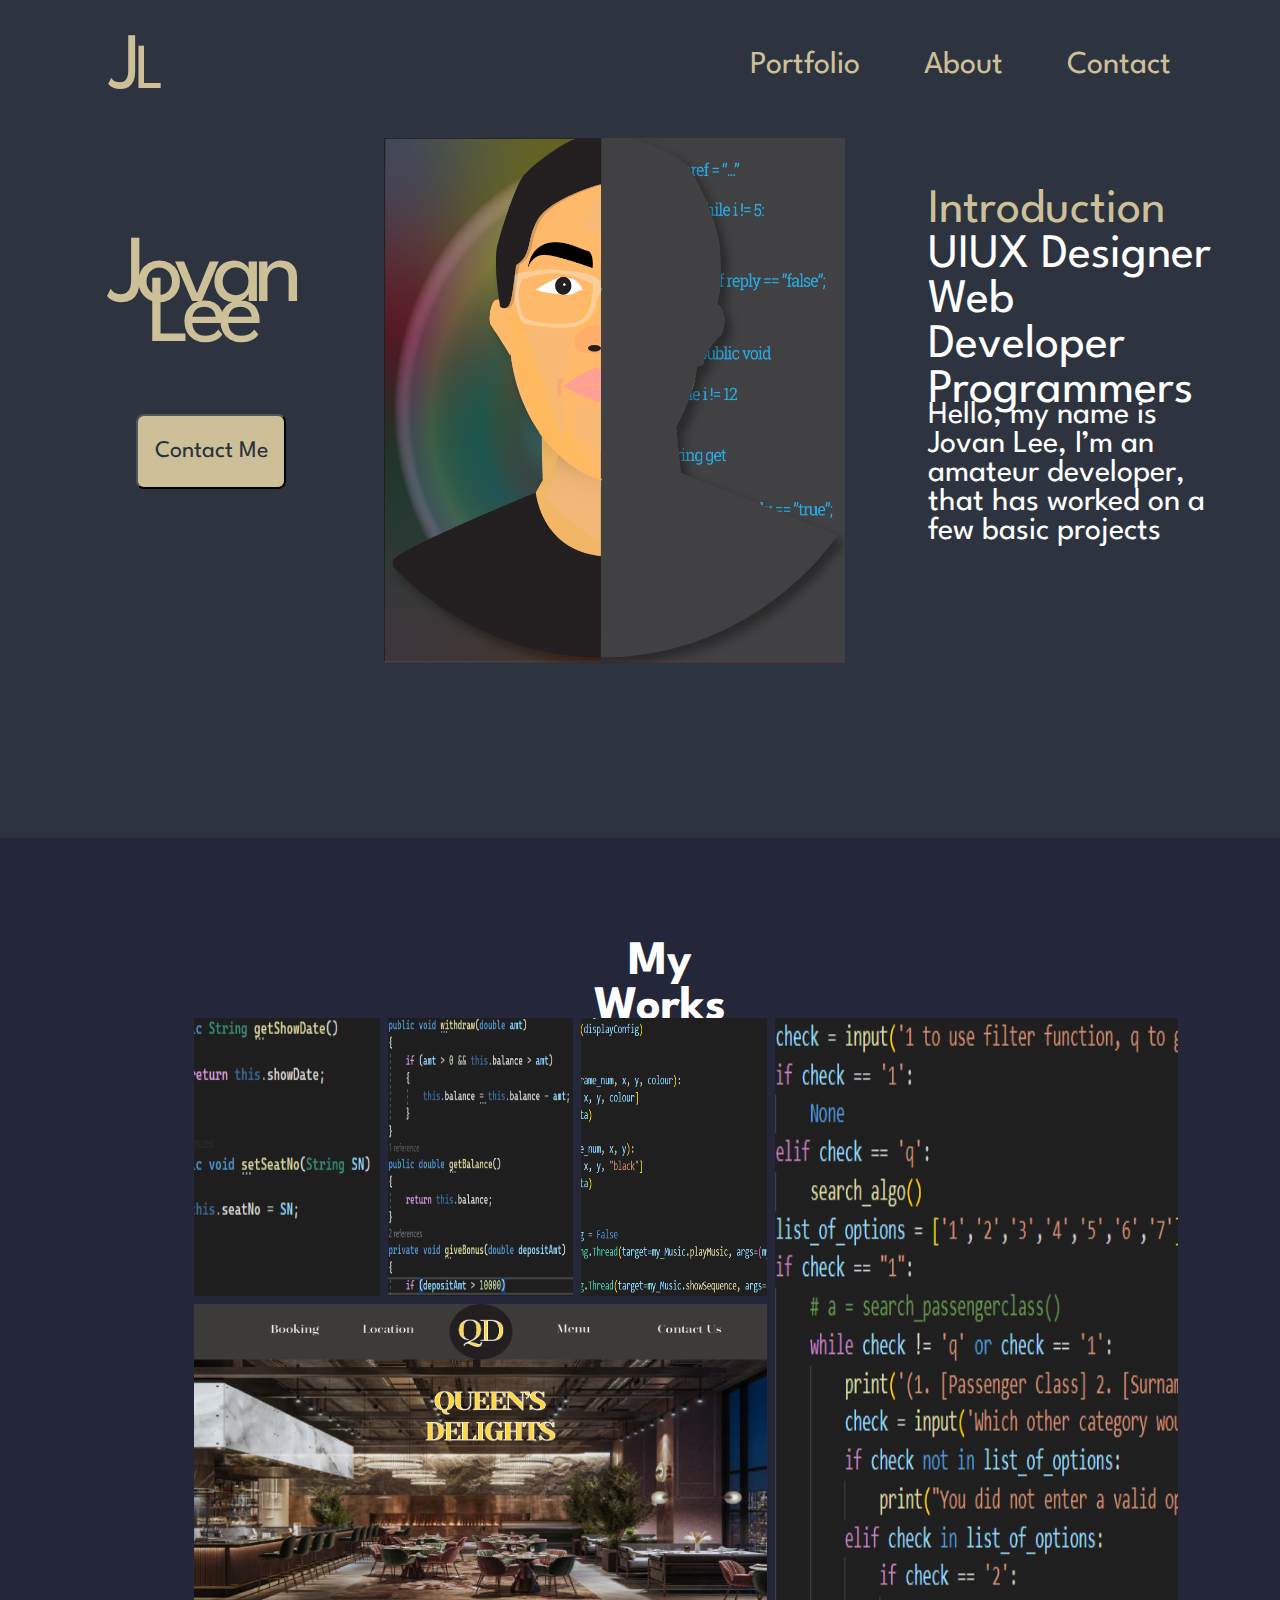
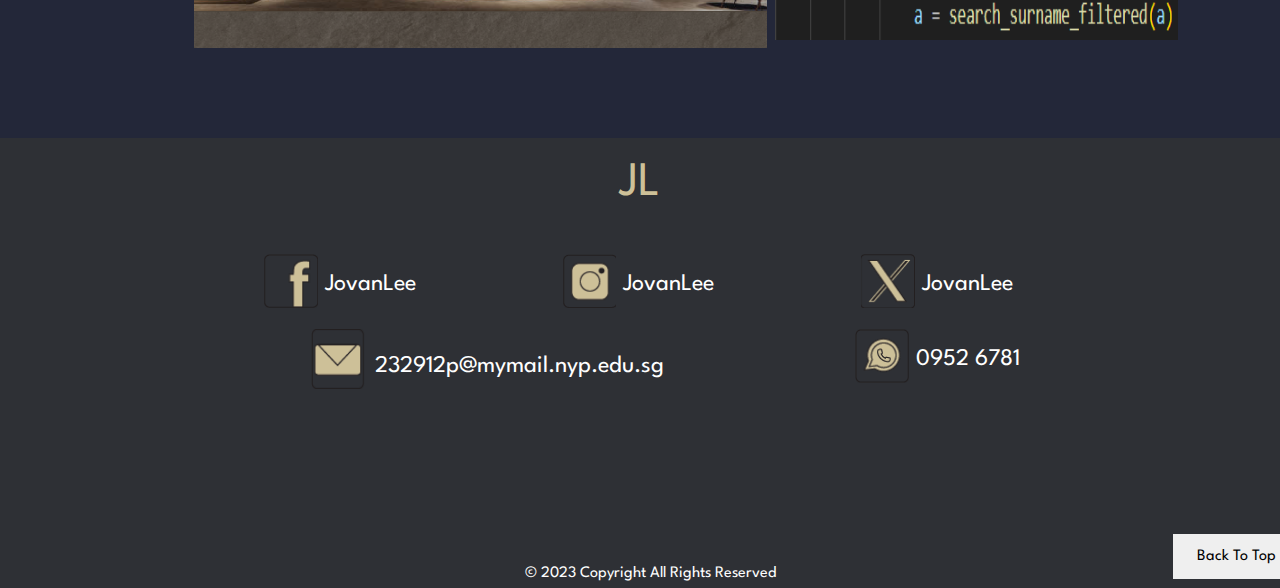
<file: Index.html>
<!DOCTYPE HTML>
<html lang="en-us">
    <head>
        <meta charset="UTF-8">
        <link rel="stylesheet" href='https://fonts.googleapis.com/css?family=League Spartan'>
        <link rel="stylesheet" href="MyStyle/Portfolio_CSS.css"/>
        <link rel="stylesheet" href="MyStyle/IndexCSS.css"/>
        <title>Home</title>
    </head>
    <body>
        <nav class="menu"id="top">
            <a href="Index.html" title="Home" class="home"><part id="p1">J</part><part id="p2">L</part></a>
            <ul class="right-menu" style="list-style-type: none;">
                <li><a href="Portfolio.html" title="Portfolio" class="others">Portfolio</a></li>
                <li><a href="About.html" title="About" class="others">About</a></li>
                <li><a href="Contact.html" title="Contact-Me" class="others">Contact</a></li>
            </ul>
        </nav>
        <section class="section1">
            <div class="grid-container">
                <div class="grid-1">
                    <p class="name">Jovan<br>Lee</p>
                </div>
                <div class="grid-2">
                    <img src="Assests/MyPhoto.png" alt="photome" class="MyPhoto">
                </div>
                <div class="grid-3">
                    <p class="intro">Introduction</p>
                    <p class="skills">
                        UIUX Designer<br>
                        Web Developer<br>
                        Programmers
                    </p>
                </div>
                <div class="grid-4">
                    <a href="Contact.html">
                        <button class="contact-me-button" id="contact-button">
                            Contact Me
                        </button>
                    </a>
                </div>
                <div class="grid-5">
                    <p>Hello, my name is Jovan Lee, I’m an amateur 
                    developer, that has worked on a few basic projects</p>
                </div>
            </div>
        </section>
        <section class="section2">
            
            <p><h2 id="myworktext">My Works</h2></p>
            
            <div class="grid-myworks">
                <div id="c1" class="grids">
                    <img src="Assests/c1photo.png" alt="c#photo" class="photo">
                </div>
                <div id="c2" class="grids">
                    <img src="Assests/c2photo.png" alt="c#photo" class="photo">
                </div>

                <div id="p1card">
                    <div id="python1" class="grids">
                        <img src="Assests/pythonphoto.png" alt="pythonphoto" class="photo">
                    </div>
                    <div id="p1info">
                        <h2 id="pmusic">Music Design Programming</h2>
                        <p id="musicinfo">
                            A python project tasked to choose a song and make programme art
                            <a href="Portfolio.html#music" class="myprojects"><br><u>CLICK HERE TO SEE MORE</u></a>
                        </p>
                    </div>
                </div>

                <div id="p2card">
                    <div id="python2" class="grids">
                        <img src="Assests/titanicproject.png" alt="titanicphoto" class="photo">
                    </div>
                    <div id="p2info">
                        <h2 id="ptitanic">Titanic Search Algorithm</h2>
                        <p id="titanicinfo">
                            A python project with the task to create put out learning to the test and see our creativity 
                            <a href="Portfolio.html#titanic" class="myprojects"><br><u>CLICK HERE TO SEE MORE</u></a>
                        </p>
                    </div>
                </div>

                <div id="uiuxcard">
                    <div id="uiux" class="grids">
                        <img src="Assests/uiuxphoto.png" alt="uiuxphoto" class="photo">
                    </div>
                    <div id="uiuxinfo">
                        <h2 id="uiuxheadinfo">UIUX Website Design</h2>
                        <p id="uiuxdescinfo">
                            A uiux project, that tasked us to design a website of our choice
                            <a href="Portfolio.html#uiux" class="myprojects"><br><u>CLICK HERE TO SEE MORE</u></a>
                        </p>
                    </div>
                </div>
            </div>
        </section>
        <footer>
            <div id="footer-container">
                <div id="footerheader">JL</div>

                <div>
                    <a href="https://facebook.com">
                    <img src="Assests/FBIcon.png" class="icons">
                    </a>
                    <text class="footerinfo">JovanLee</text>
                </div>

                <div>
                    <a href="https://instagram.com">
                        <img src="Assests/InstaIcon.png" class="icons">
                    </a>
                    <text class="footerinfo">JovanLee</text>
                </div>
                
                <div>
                    <a href="https://x.com">
                    <img src="Assests/XIcon.png" class="icons">
                    </a>
                    <text class="footerinfo">JovanLee</text>
                </div>
                
                <div id="gmail">
                    <a href="https://gmail.com">
                        <img src="Assests/GmailIcon.png" class="icons" id="gmailicon">
                    </a>
                    <text class="footerinfo">232912p@mymail.nyp.edu.sg</text>
                </div>

                <div>
                    <a href="https://whatsapp.com">
                    <img src="Assests/WhatsappIcon.png" class="icons" id="whatsappicon">
                    </a>
                    <text class="footerinfo">0952 6781</text>
                </div>
                
            </div>
            <text id="copyright">© 2023 Copyright All Rights Reserved</text>
            <button id="footerbutton">
                <a href="#top" ><text id="backtoptext">Back To Top</text></a>
            </button>
        </footer>
    </body>
</html>
</file>
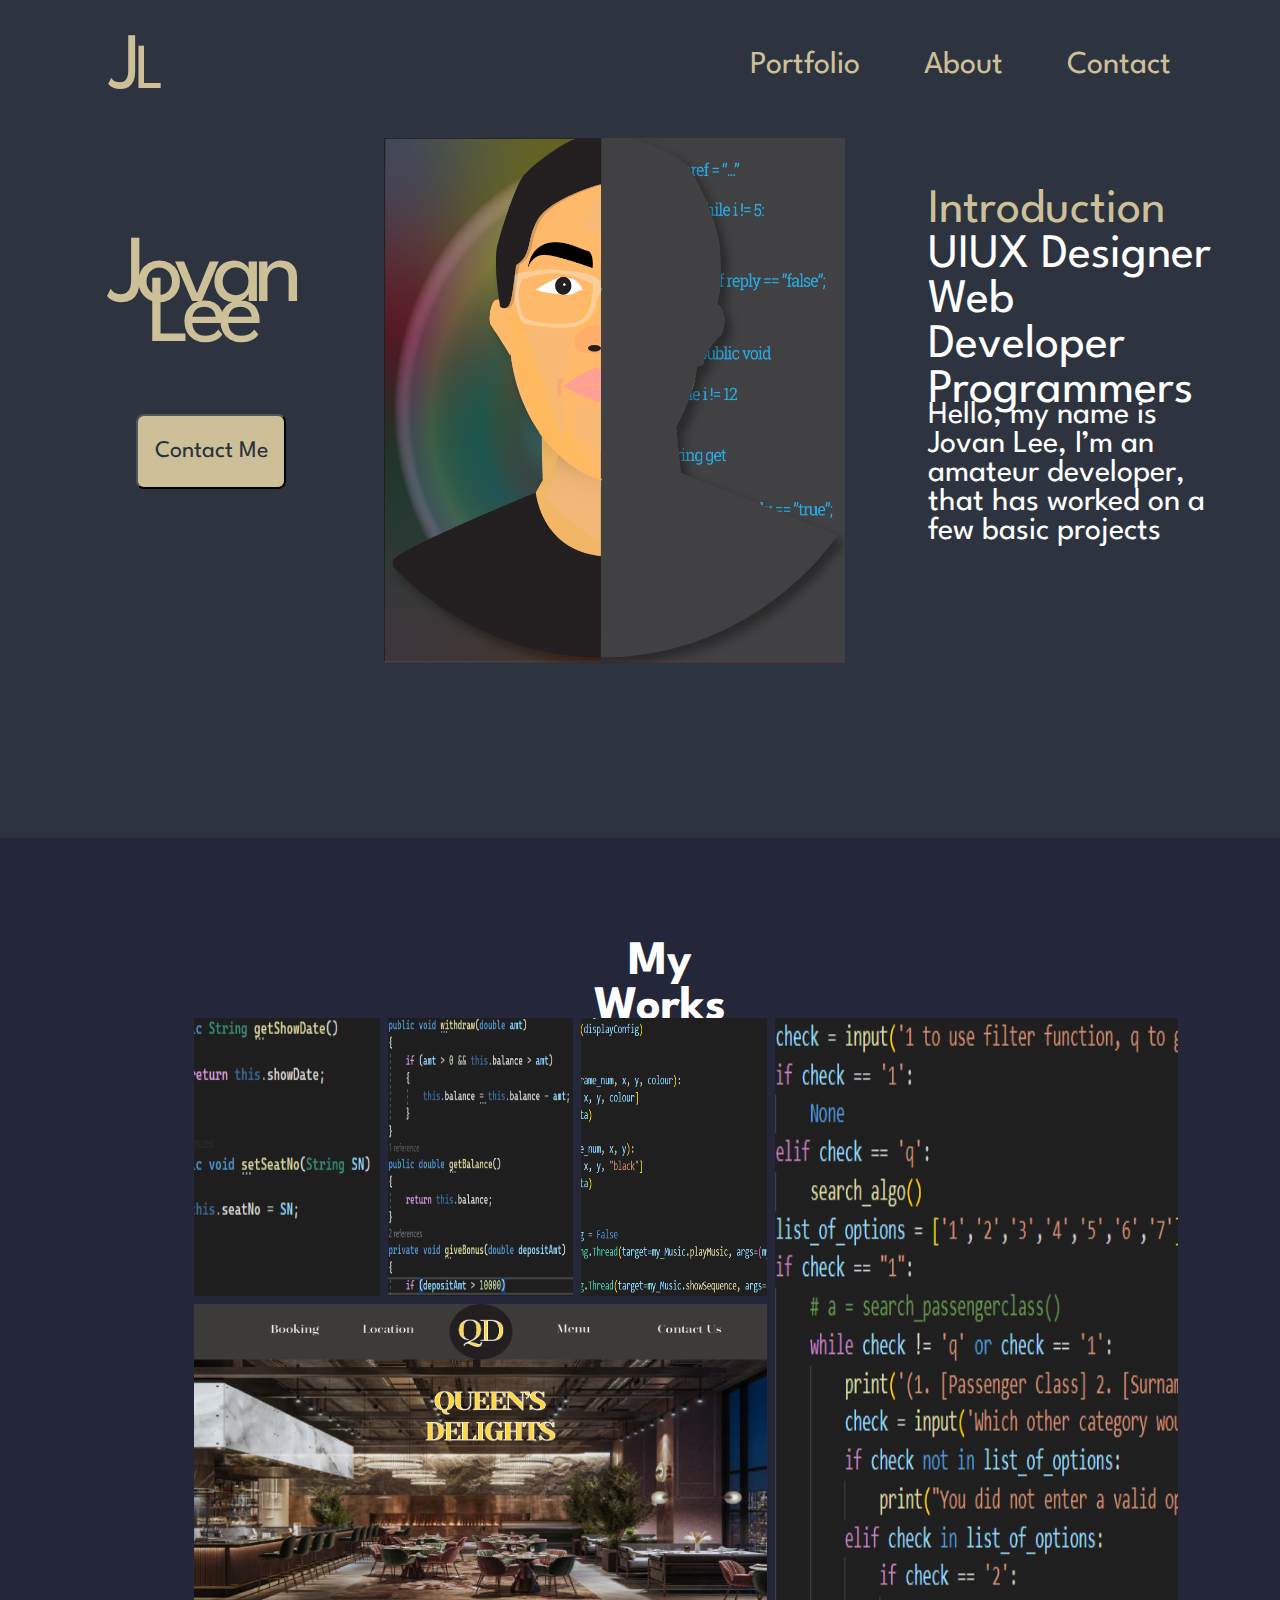
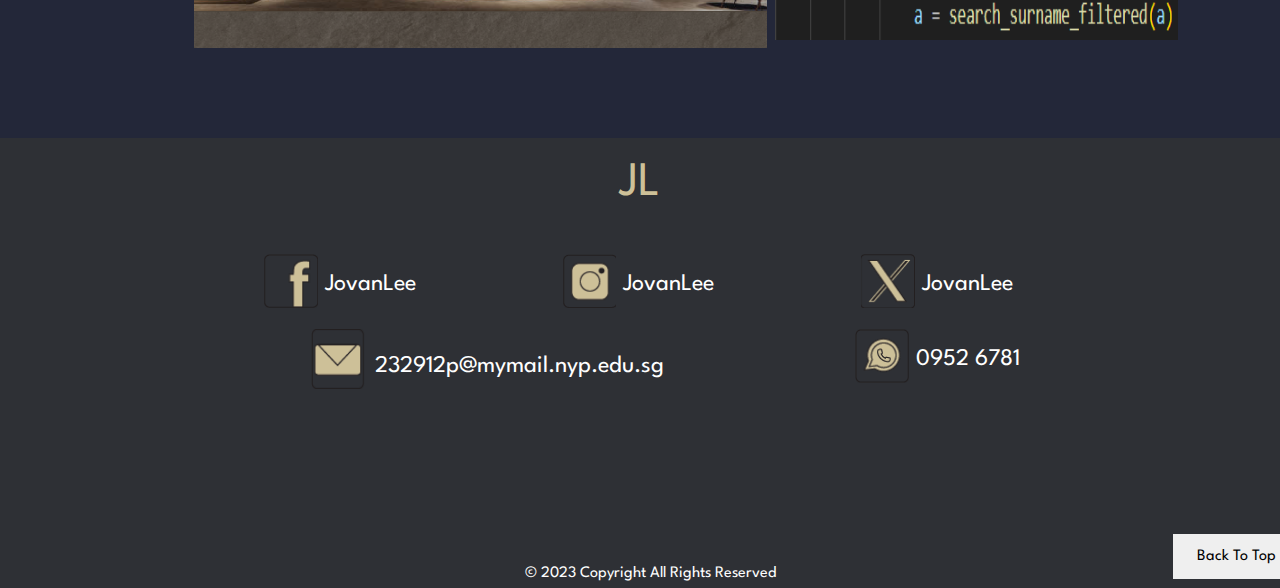
<file: index.html>
<!DOCTYPE HTML>
<html lang="en-us">
    <head>
        <meta charset="UTF-8">
        <link rel="stylesheet" href='https://fonts.googleapis.com/css?family=League Spartan'>
        <link rel="stylesheet" href="MyStyle/Portfolio_CSS.css"/>
        <link rel="stylesheet" href="MyStyle/IndexCSS.css"/>
        <title>Home</title>
    </head>
    <body>
        <nav class="menu"id="top">
            <a href="index.html" title="Home" class="home"><part id="p1">J</part><part id="p2">L</part></a>
            <ul class="right-menu" style="list-style-type: none;">
                <li><a href="Portfolio.html" title="Portfolio" class="others">Portfolio</a></li>
                <li><a href="About.html" title="About" class="others">About</a></li>
                <li><a href="Contact.html" title="Contact-Me" class="others">Contact</a></li>
            </ul>
        </nav>
        <section class="section1">
            <div class="grid-container">
                <div class="grid-1">
                    <p class="name">Jovan<br>Lee</p>
                </div>
                <div class="grid-2">
                    <img src="Assests/MyPhoto.png" alt="photome" class="MyPhoto">
                </div>
                <div class="grid-3">
                    <p class="intro">Introduction</p>
                    <p class="skills">
                        UIUX Designer<br>
                        Web Developer<br>
                        Programmers
                    </p>
                </div>
                <div class="grid-4">
                    <a href="Contact.html">
                        <button class="contact-me-button" id="contact-button">
                            Contact Me
                        </button>
                    </a>
                </div>
                <div class="grid-5">
                    <p>Hello, my name is Jovan Lee, I’m an amateur 
                    developer, that has worked on a few basic projects</p>
                </div>
            </div>
        </section>
        <section class="section2">
            
            <p><h2 id="myworktext">My Works</h2></p>
            
            <div class="grid-myworks">
                <div id="c1" class="grids">
                    <img src="Assests/c1photo.png" alt="c#photo" class="photo">
                </div>
                <div id="c2" class="grids">
                    <img src="Assests/c2photo.png" alt="c#photo" class="photo">
                </div>

                <div id="p1card">
                    <div id="python1" class="grids">
                        <img src="Assests/pythonphoto.png" alt="pythonphoto" class="photo">
                    </div>
                    <div id="p1info">
                        <h2 id="pmusic">Music Design Programming</h2>
                        <p id="musicinfo">
                            A python project tasked to choose a song and make programme art
                            <a href="Portfolio.html#music" class="myprojects"><br><u>CLICK HERE TO SEE MORE</u></a>
                        </p>
                    </div>
                </div>

                <div id="p2card">
                    <div id="python2" class="grids">
                        <img src="Assests/titanicproject.png" alt="titanicphoto" class="photo">
                    </div>
                    <div id="p2info">
                        <h2 id="ptitanic">Titanic Search Algorithm</h2>
                        <p id="titanicinfo">
                            A python project with the task to create put out learning to the test and see our creativity 
                            <a href="Portfolio.html#titanic" class="myprojects"><br><u>CLICK HERE TO SEE MORE</u></a>
                        </p>
                    </div>
                </div>

                <div id="uiuxcard">
                    <div id="uiux" class="grids">
                        <img src="Assests/uiuxphoto.png" alt="uiuxphoto" class="photo">
                    </div>
                    <div id="uiuxinfo">
                        <h2 id="uiuxheadinfo">UIUX Website Design</h2>
                        <p id="uiuxdescinfo">
                            A uiux project, that tasked us to design a website of our choice
                            <a href="Portfolio.html#uiux" class="myprojects"><br><u>CLICK HERE TO SEE MORE</u></a>
                        </p>
                    </div>
                </div>
            </div>
        </section>
        <footer>
            <div id="footer-container">
                <div id="footerheader">JL</div>

                <div>
                    <a href="https://facebook.com">
                    <img src="Assests/FBIcon.png" class="icons">
                    </a>
                    <text class="footerinfo">JovanLee</text>
                </div>

                <div>
                    <a href="https://instagram.com">
                        <img src="Assests/InstaIcon.png" class="icons">
                    </a>
                    <text class="footerinfo">JovanLee</text>
                </div>
                
                <div>
                    <a href="https://x.com">
                    <img src="Assests/XIcon.png" class="icons">
                    </a>
                    <text class="footerinfo">JovanLee</text>
                </div>
                
                <div id="gmail">
                    <a href="https://gmail.com">
                        <img src="Assests/GmailIcon.png" class="icons" id="gmailicon">
                    </a>
                    <text class="footerinfo">232912p@mymail.nyp.edu.sg</text>
                </div>

                <div>
                    <a href="https://whatsapp.com">
                    <img src="Assests/WhatsappIcon.png" class="icons" id="whatsappicon">
                    </a>
                    <text class="footerinfo">0952 6781</text>
                </div>
                
            </div>
            <text id="copyright">© 2023 Copyright All Rights Reserved</text>
            <button id="footerbutton">
                <a href="#top" ><text id="backtoptext">Back To Top</text></a>
            </button>
        </footer>
    </body>
</html>
</file>
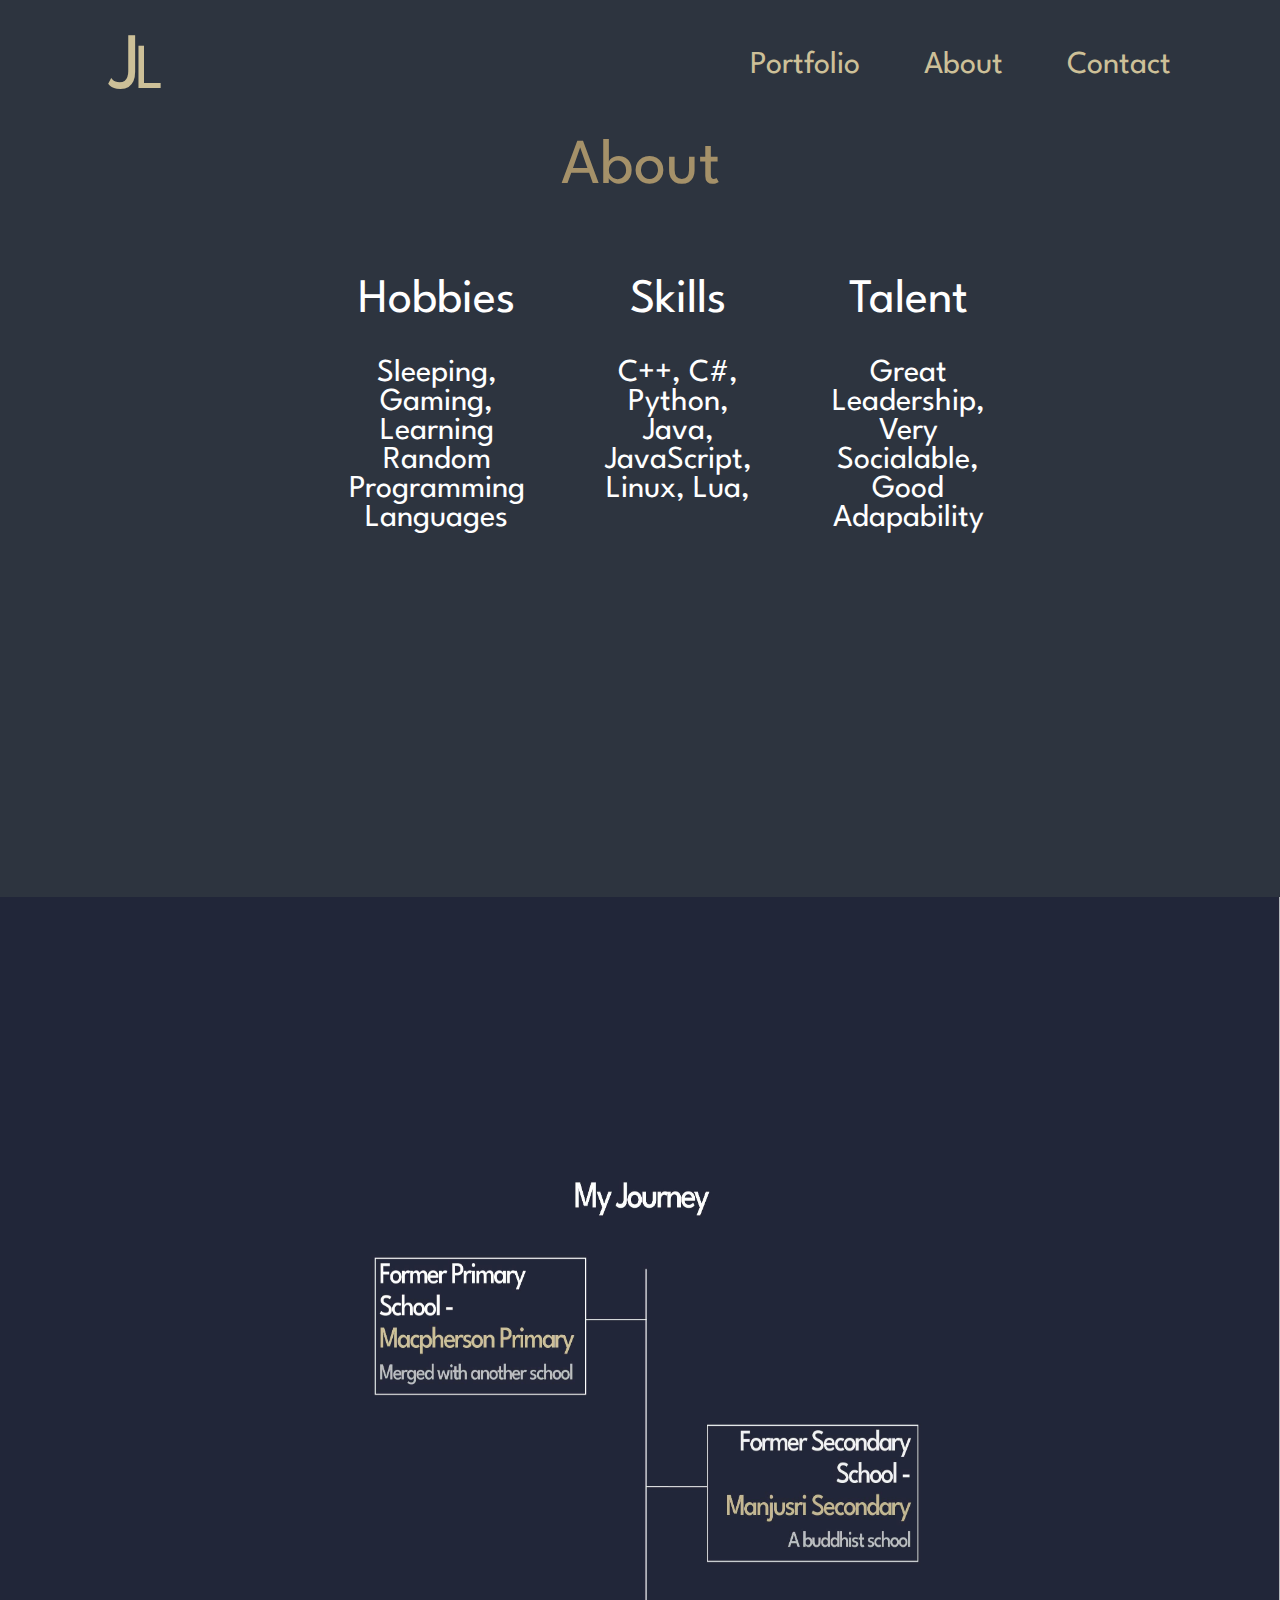
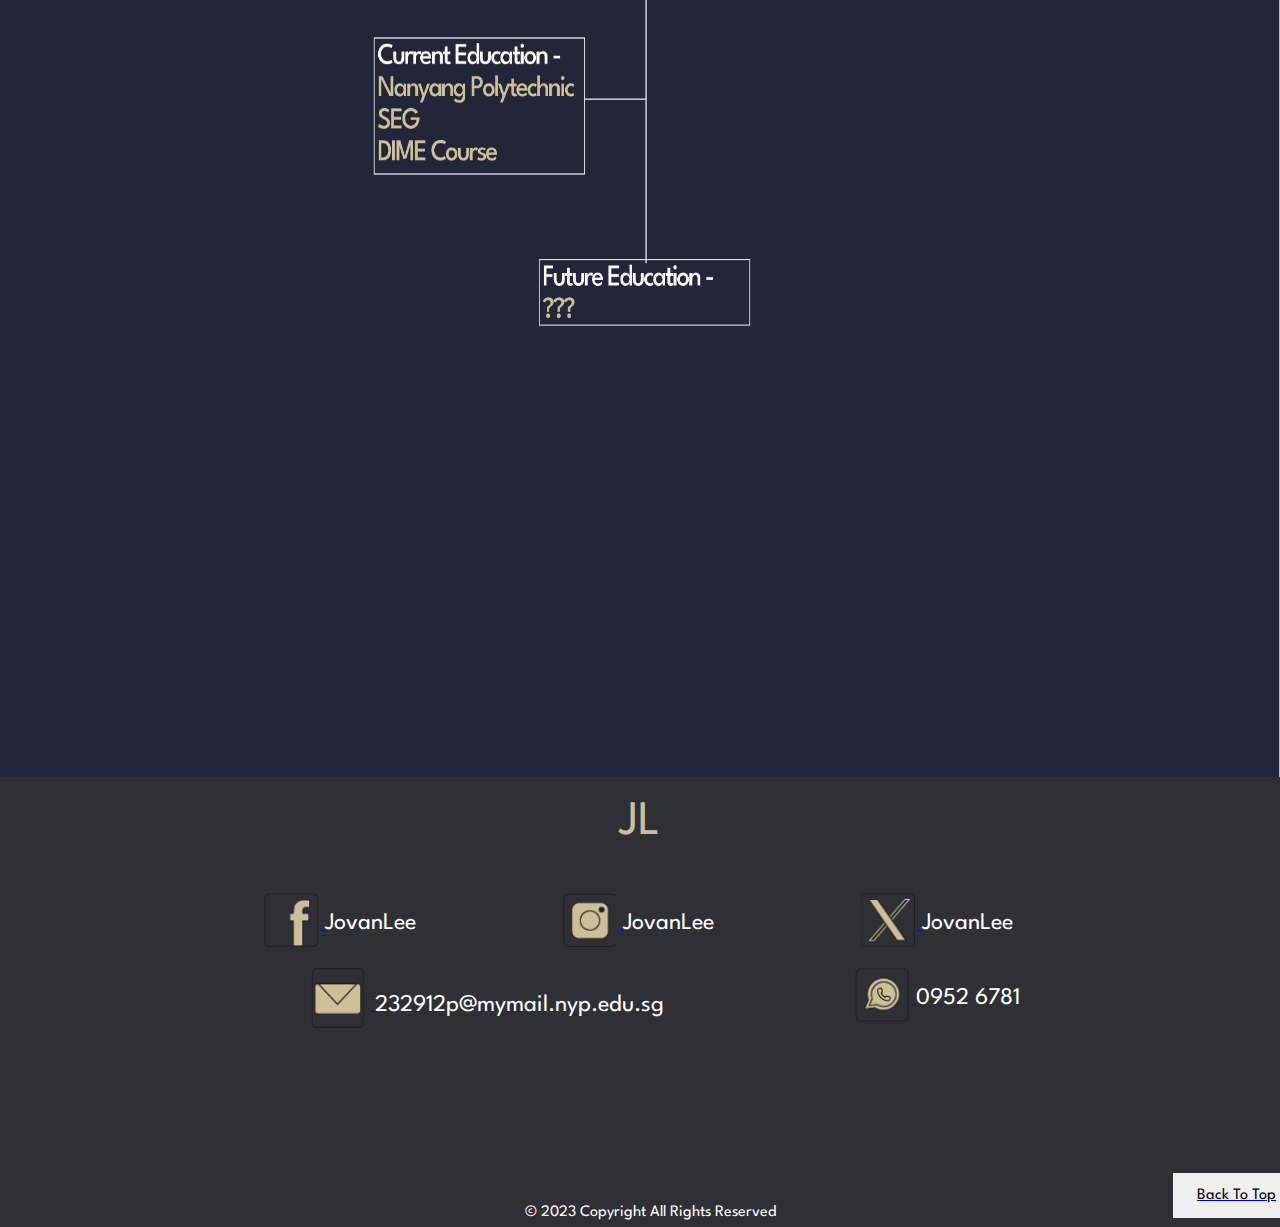
<file: About.html>
<!DOCTYPE HTML>
<html lang="en-us">
    <head>
        <meta charset="UTF-8">
        <link rel="stylesheet" href='https://fonts.googleapis.com/css?family=League Spartan'>
        <link rel="stylesheet" href="MyStyle/Portfolio_CSS.css"/>
        <link rel="stylesheet" href="MyStyle/AboutCSS.css"/>
        <title>About</title>
    </head>
    <body>
        <nav class="menu" id="top">
            <a href="index.html" title="Home" class="home"><part id="p1">J</part><part id="p2">L</part></a>
            <ul class="right-menu" style="list-style-type: none;">
                <li><a href="Portfolio.html" title="Portfolio" class="others">Portfolio</a></li>
                <li><a href="About.html" title="About" class="others">About</a></li>
                <li><a href="Contact.html" title="Contact-Us" class="others">Contact</a></li>
            </ul>
        </nav>
        <p id="headertext">About</p>
        <section class="section1">
            <div class="grid-container">
                <!-- <div class="grid-1">
                    About
                </div> -->
                <div class="grid-2">
                    Hobbies
                </div>
                <div class="grid-3">
                    Skills
                </div>
                <div class="grid-4">
                    Talent
                </div>
                <div class="grid-5">
                    Sleeping, Gaming, Learning Random Programming Languages
                </div>
                <div class="grid-6">
                    C++, C#, Python, Java, JavaScript, Linux, Lua, 
                </div>
                <div class="grid-7">
                    Great Leadership, Very Socialable, Good Adapability
                </div>
            </div>
        </section>
        <section class="section2">
            <img src="Assests/MyJourney.jpg" class="MyJourney">
        </section>
        <footer>
            <div id="footer-container">
                <div id="footerheader">JL</div>

                <div>
                    <a href="https://facebook.com">
                    <img src="Assests/FBIcon.png" class="icons">
                    </a>
                    <text class="footerinfo">JovanLee</text>
                </div>

                <div>
                    <a href="https://instagram.com">
                        <img src="Assests/InstaIcon.png" class="icons">
                    </a>
                    <text class="footerinfo">JovanLee</text>
                </div>
                
                <div>
                    <a href="https://x.com">
                    <img src="Assests/XIcon.png" class="icons">
                    </a>
                    <text class="footerinfo">JovanLee</text>
                </div>
                
                <div id="gmail">
                    <a href="https://gmail.com">
                        <img src="Assests/GmailIcon.png" class="icons" id="gmailicon">
                    </a>
                    <text class="footerinfo">232912p@mymail.nyp.edu.sg</text>
                </div>

                <div>
                    <a href="https://whatsapp.com">
                    <img src="Assests/WhatsappIcon.png" class="icons" id="whatsappicon">
                    </a>
                    <text class="footerinfo">0952 6781</text>
                </div>
                
            </div>
            <text id="copyright">© 2023 Copyright All Rights Reserved</text>
            <button id="footerbutton">
                <a href="#top" ><text id="backtoptext">Back To Top</text></a>
            </button>
        </footer>
    </body>
</html>
</file>
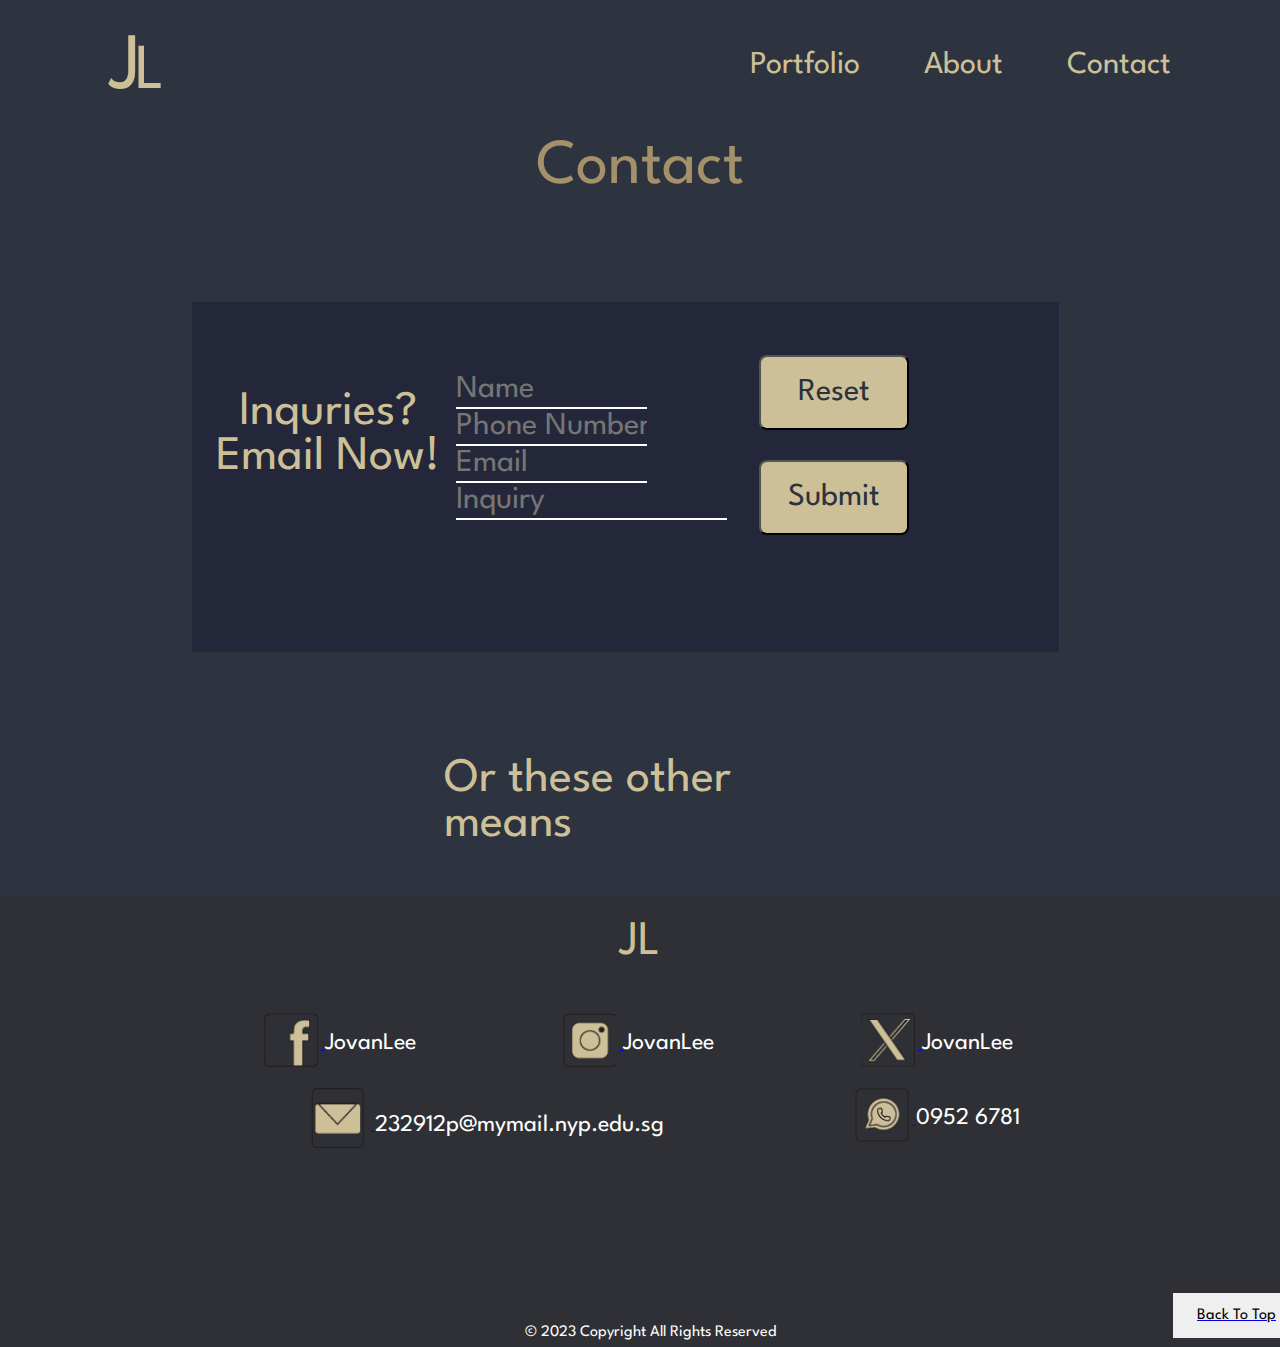
<file: Contact.html>
<!DOCTYPE HTML>
<html lang="en-us">
    <head>
        <meta charset="UTF-8">
        <link rel="stylesheet" href='https://fonts.googleapis.com/css?family=League Spartan'>
        <link rel="stylesheet" href="MyStyle/Portfolio_CSS.css"/>
        <link rel="stylesheet" href="MyStyle/ContactCSS.css">
        <title>Contact</title>
    </head>
    <body>
        <nav class="menu" id="top">
            <a href="index.html" title="Home" class="home"><part id="p1">J</part><part id="p2">L</part></a>
            <ul class="right-menu" style="list-style-type: none;">
                <li><a href="Portfolio.html" title="Portfolio" class="others">Portfolio</a></li>
                <li><a href="About.html" title="About" class="others">About</a></li>
                <li><a href="Contact.html" title="Contact-Us" class="others">Contact</a></li>
            </ul>
        </nav>
        <p id="headertext">Contact</p>
        <section class="section1">
            <div id="box">
                <div id="textwrapper">
                    <text id="contacttext">Inquries? Email Now!</text>
                </div>
                <form method="post" action="https://jkorpela.fi/cgi-bin/echo.cgi" id="formflex">
                <div id="inputwrapper">
                    <input id="inputname" class="input" name="Name" type="text" placeholder="Name">
                    <input id="inputnumber" class="input" name="Phone Number" type="number" placeholder="Phone Number">
                    <input id="inputemail" class="input" name="Email" type="email" placeholder="Email">
                    <input id="inputinquiry" class="input" name="Inquiry" type="text" placeholder="Inquiry">
                </div>
                <div id="submitwrapper">
                    <input id="submit" type="submit">
                </div>
                <div id="resetwrapper">
                    <input id="reset" type="reset">
                </div>
                </form>
            </div>
            <text id="topfootertext">Or these other means</text>
        </section>
        <footer>
            <div id="footer-container">
                <div id="footerheader">JL</div>

                <div>
                    <a href="https://facebook.com">
                    <img src="Assests/FBIcon.png" class="icons">
                    </a>
                    <text class="footerinfo">JovanLee</text>
                </div>

                <div>
                    <a href="https://instagram.com">
                        <img src="Assests/InstaIcon.png" class="icons">
                    </a>
                    <text class="footerinfo">JovanLee</text>
                </div>
                
                <div>
                    <a href="https://x.com">
                    <img src="Assests/XIcon.png" class="icons">
                    </a>
                    <text class="footerinfo">JovanLee</text>
                </div>
                
                <div id="gmail">
                    <a href="https://gmail.com">
                        <img src="Assests/GmailIcon.png" class="icons" id="gmailicon">
                    </a>
                    <text class="footerinfo">232912p@mymail.nyp.edu.sg</text>
                </div>
                
                <div>
                    <a href="https://whatsapp.com">
                    <img src="Assests/WhatsappIcon.png" class="icons" id="whatsappicon">
                    </a>
                    <text class="footerinfo">0952 6781</text>
                </div>
                
            </div>
            <text id="copyright">© 2023 Copyright All Rights Reserved</text>
            <button id="footerbutton">
                <a href="#top" ><text id="backtoptext">Back To Top</text></a>
            </button>
        </footer>
    </body>
</html>
</file>
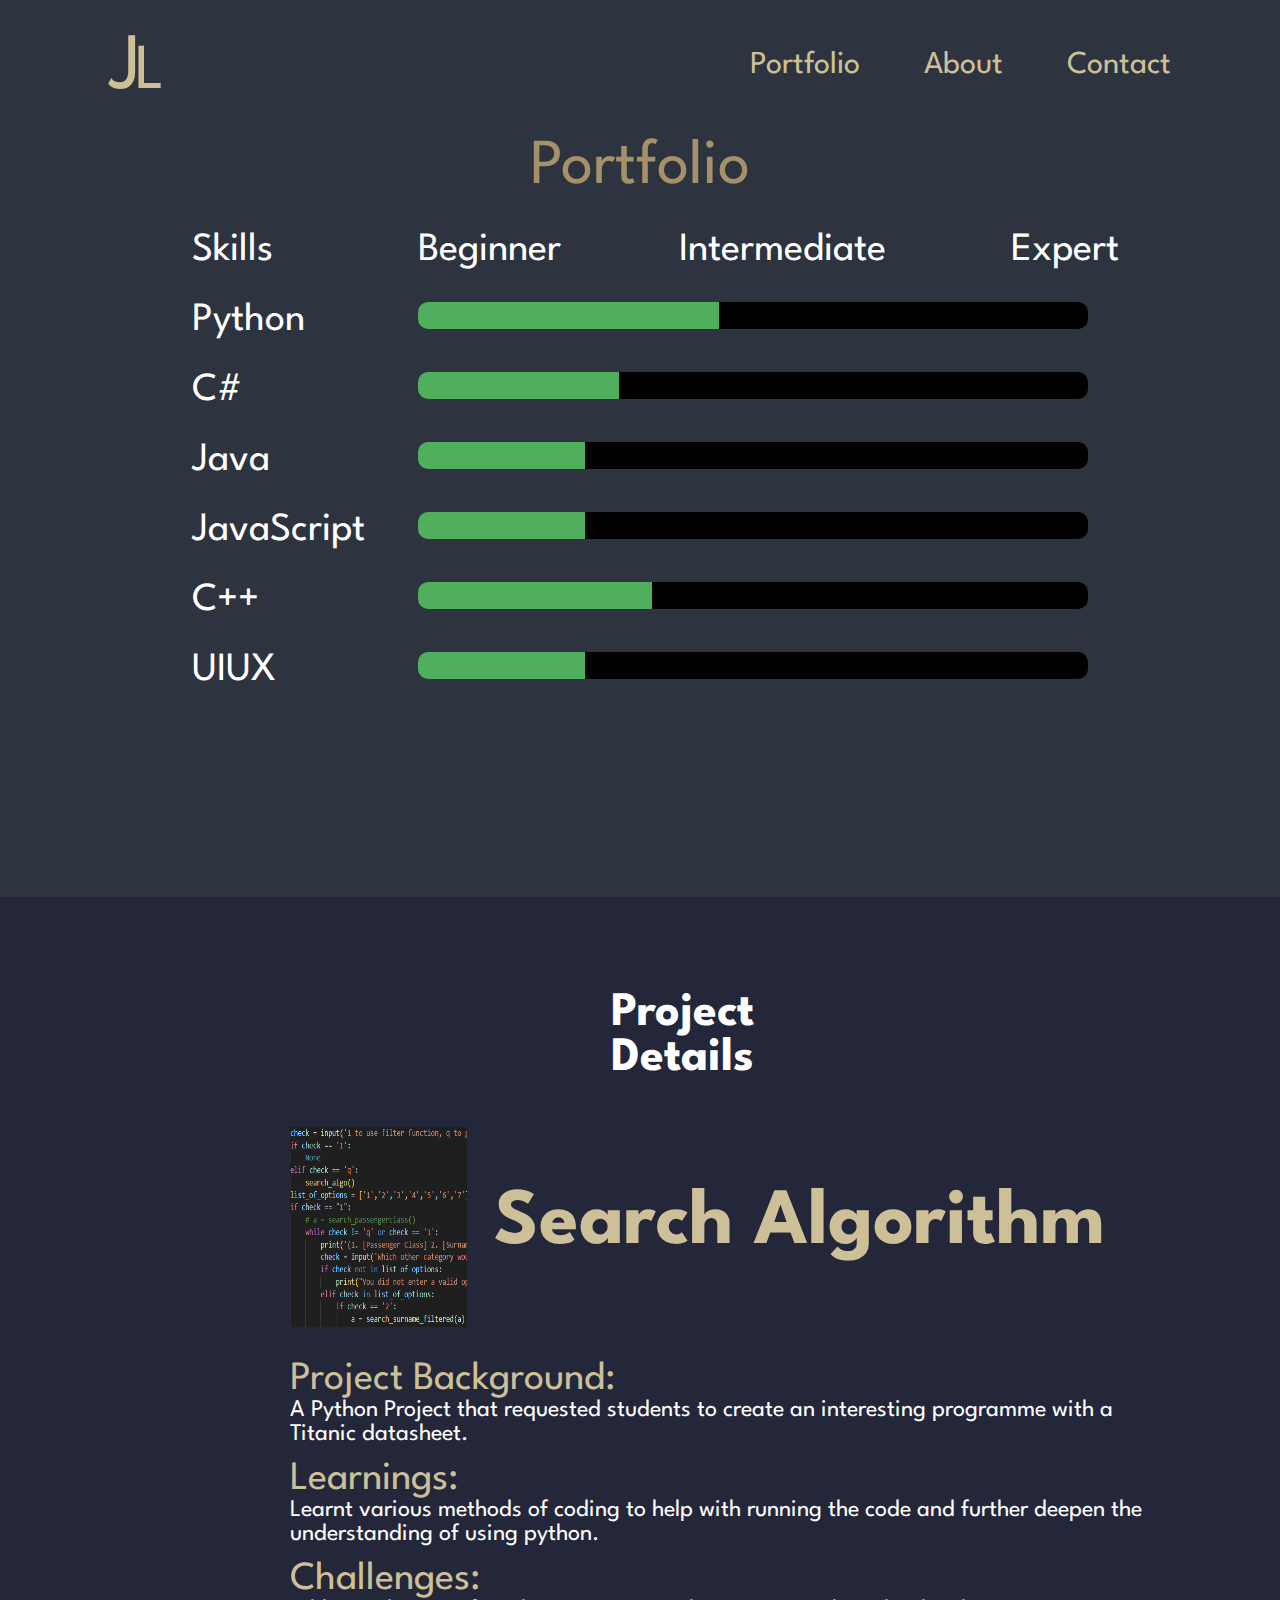
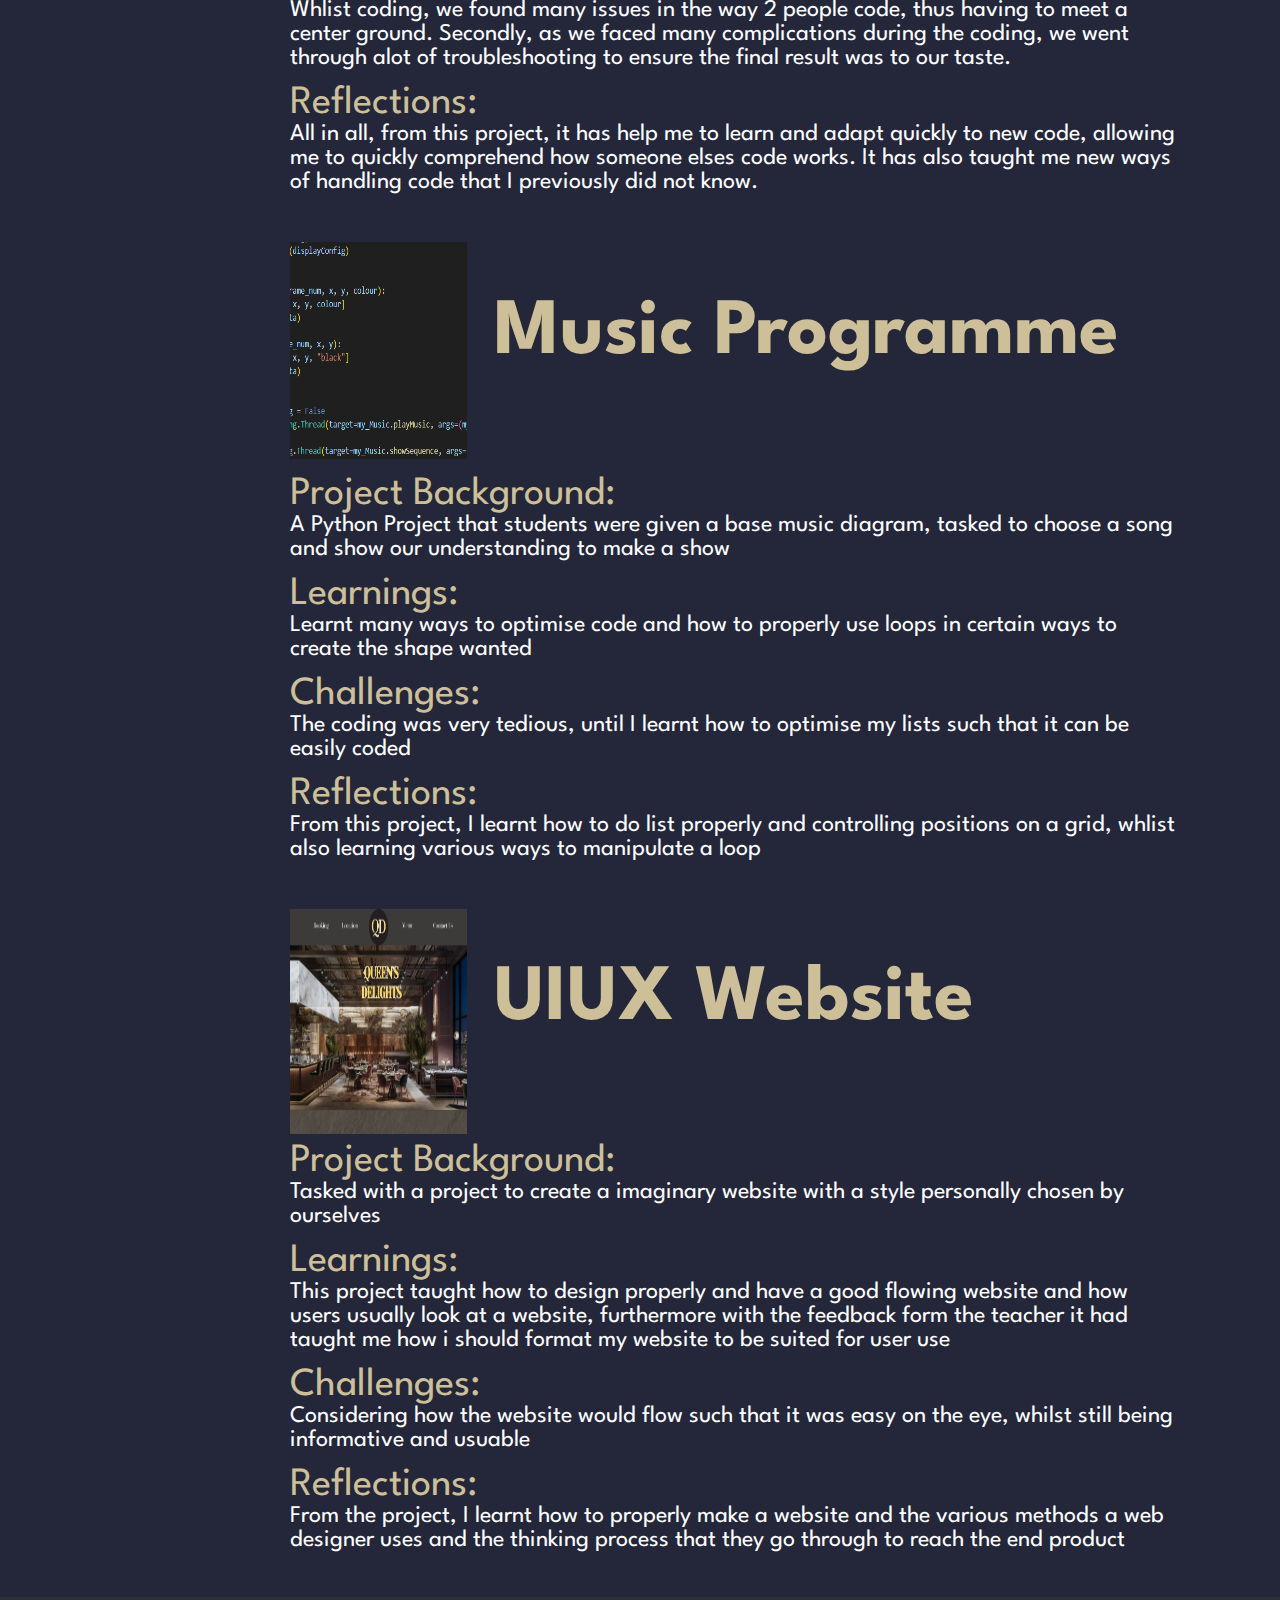
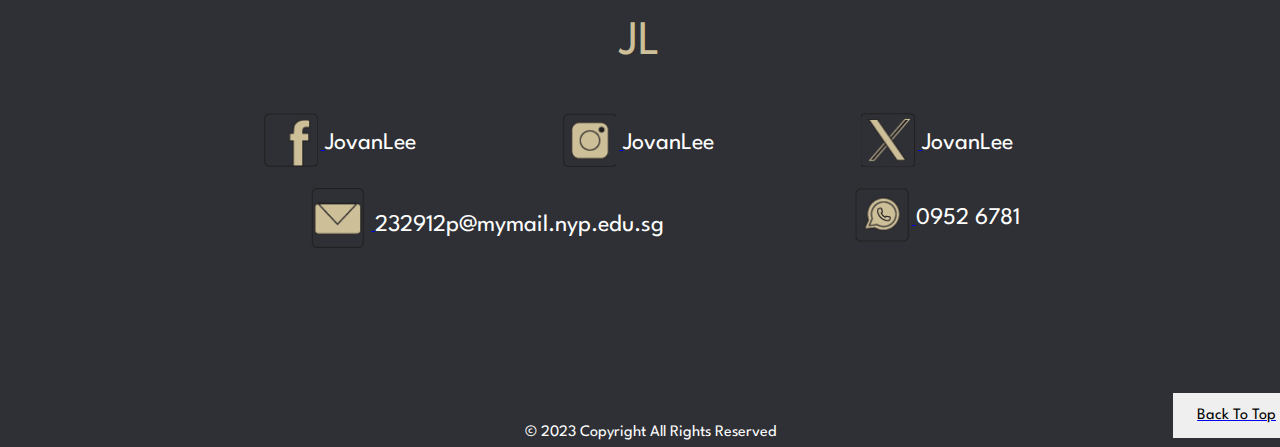
<file: Portfolio.html>
<!DOCTYPE HTML>
<html lang="en-us">
    <head>
        <meta charset="UTF-8">
        <link rel="stylesheet" href='https://fonts.googleapis.com/css?family=League Spartan'>
        <link rel="stylesheet" href="MyStyle/Portfolio_CSS.css"/>
        <link rel="stylesheet" href="MyStyle/ProjectDetailsCSS.css">
        <title>Portfolio</title>
    </head>
    <body>
        <nav class="menu" id="top">
            <a href="index.html" title="Home" class="home"><part id="p1">J</part><part id="p2">L</part></a>
            <ul class="right-menu" style="list-style-type: none;">
                <li><a href="Portfolio.html" title="Portfolio" class="others">Portfolio</a></li>
                <li><a href="About.html" title="About" class="others">About</a></li>
                <li><a href="Contact.html" title="Contact-Us" class="others">Contact</a></li>
            </ul>
        </nav>
        <p id="headertext">Portfolio</p>
        <section class="section1">
            <div id="skills-container">
                <div id="grid-1"><p id="headtext">Skills</p></div>
                <div id="grid-2"><p id="headtext">Beginner</p></div>
                <div id="grid-3"><p id="headtext">Intermediate</p></div>
                <div id="grid-4"><p id="headtext">Expert</p></div>
                <div id="grid-5"><p id="skilltext">Python</p></div>
                <div id="grid-6" class="progressbar"></div>
                <div id="grid-7"><p id="skilltext">C#</p></div>
                <div id="grid-8" class="progressbar"></div>
                <div id="grid-9"><p id="skilltext">Java</p></div>
                <div id="grid-10" class="progressbar"></div>
                <div id="grid-11"><p id="skilltext">JavaScript</p></div>
                <div id="grid-12" class="progressbar"></div>
                <div id="grid-13"><p id="skilltext">C++</p></div>
                <div id="grid-14" class="progressbar"></div>
                <div id="grid-15"><p id="skilltext">UIUX</p></div>
                <div id="grid-16" class="progressbar"></div>
            </div>
        </section>
        <section class="section2">
            <p><h2 id="projectdetailstext">Project Details</h2></p>
            <div id="grid-container">
                <div id="titanic" class="projects">
                    <img src="Assests/titanicproject.png" id="titanicimg" class="imgs">
                    <p><h2 class="searchhead" id="searchalgo">Search Algorithm</h2></p>
                    <p class="header">Project Background:</p><p class="text"><text> A Python Project that requested students to create an interesting programme with a Titanic datasheet.</text></p>
                    <br>
                    <p class="header">Learnings:</p><p class="text"><text> Learnt various methods of coding to help with running the code and further deepen the understanding of using python.</text></p>
                    <br>
                    <p class="header">Challenges:</p><p class="text"><text> Whlist coding, we found many issues in the way 2 people code, thus having to meet a center ground.
                    Secondly, as we faced many complications during the coding, we went through alot of troubleshooting to ensure the final result was to our taste.</text></p>
                    <br>
                    <p class="header">Reflections:</p><p class="text"><text> All in all, from this project, it has help me to learn and adapt quickly to new code, allowing me to quickly comprehend how someone elses code works. It has also taught me new ways of handling code that I previously did not know.</text></p>
                </div>
                <div id="music" class="projects">
                    <img src="Assests/pythonphoto.png" class="imgs">
                    <p><h2 class="searchhead" id="musicprog">Music Programme</h2></p>

                    <p class="header">Project Background:</p><p class="text"><text> A Python Project that students were given a base music diagram, tasked to choose a song and show our understanding to make a show</text></p>
                    <br>
                    <p class="header">Learnings:</p><p class="text"><text> Learnt many ways to optimise code and how to properly use loops in certain ways to create the shape wanted</text></p>
                    <br>
                    <p class="header">Challenges:</p><p class="text"><text> The coding was very tedious, until I learnt how to optimise my lists such that it can be easily coded</text></p>
                    <br>
                    <p class="header">Reflections:</p><p class="text"><text> From this project, I learnt how to do list properly and controlling positions on a grid, whlist also learning various ways to manipulate a loop</text></p>
                </div>
                <div id="uiux" class="projects">
                    <img src="Assests/uiuxphoto.png" class="imgs">
                    <p><h2 class="searchhead" id="uiuxweb">UIUX Website</h2></p>
                    <p class="header">Project Background:</p><p class="text"><text>Tasked with a project to create a imaginary website with a style personally chosen by ourselves</text></p>
                    <br>
                    <p class="header">Learnings:</p><p class="text"><text> This project taught how to design properly and have a good flowing website and how users usually look at a website, furthermore with the feedback form the teacher it had taught me how i should format my website to be suited for user use</text></p>
                    <br>
                    <p class="header">Challenges:</p><p class="text"><text> Considering how the website would flow such that it was easy on the eye, whilst still being informative and usuable</text></p>
                    <br>
                    <p class="header">Reflections:</p><p class="text"><text> From the project, I learnt how to properly make a website and the various methods a web designer uses and the thinking process that they go through to reach the end product</text></p>
                </div>
            </div>
        </section>
        <footer>
            <div id="footer-container">
                <div id="footerheader">JL</div>

                <div>
                    <a href="https://facebook.com">
                    <img src="Assests/FBIcon.png" class="icons">
                    </a>
                    <text class="footerinfo">JovanLee</text>
                </div>

                <div>
                    <a href="https://instagram.com">
                        <img src="Assests/InstaIcon.png" class="icons">
                    </a>
                    <text class="footerinfo">JovanLee</text>
                </div>
                
                <div>
                    <a href="https://x.com">
                    <img src="Assests/XIcon.png" class="icons">
                    </a>
                    <text class="footerinfo">JovanLee</text>
                </div>
                
                <div id="gmail">
                    <a href="https://gmail.com">
                        <img src="Assests/GmailIcon.png" class="icons" id="gmailicon">
                    </a>
                    <text class="footerinfo">232912p@mymail.nyp.edu.sg</text>
                </div>

                <div>
                    <a href="https://whatsapp.com">
                    <img src="Assests/WhatsappIcon.png" class="icons" id="whatsappicon">
                    </a>
                    <text class="footerinfo">0952 6781</text>
                </div>
                
            </div>
            <text id="copyright">© 2023 Copyright All Rights Reserved</text>
            <button id="footerbutton">
                <a href="#top" ><text id="backtoptext">Back To Top</text></a>
            </button>
        </footer>
    </body>
</html>
</file>
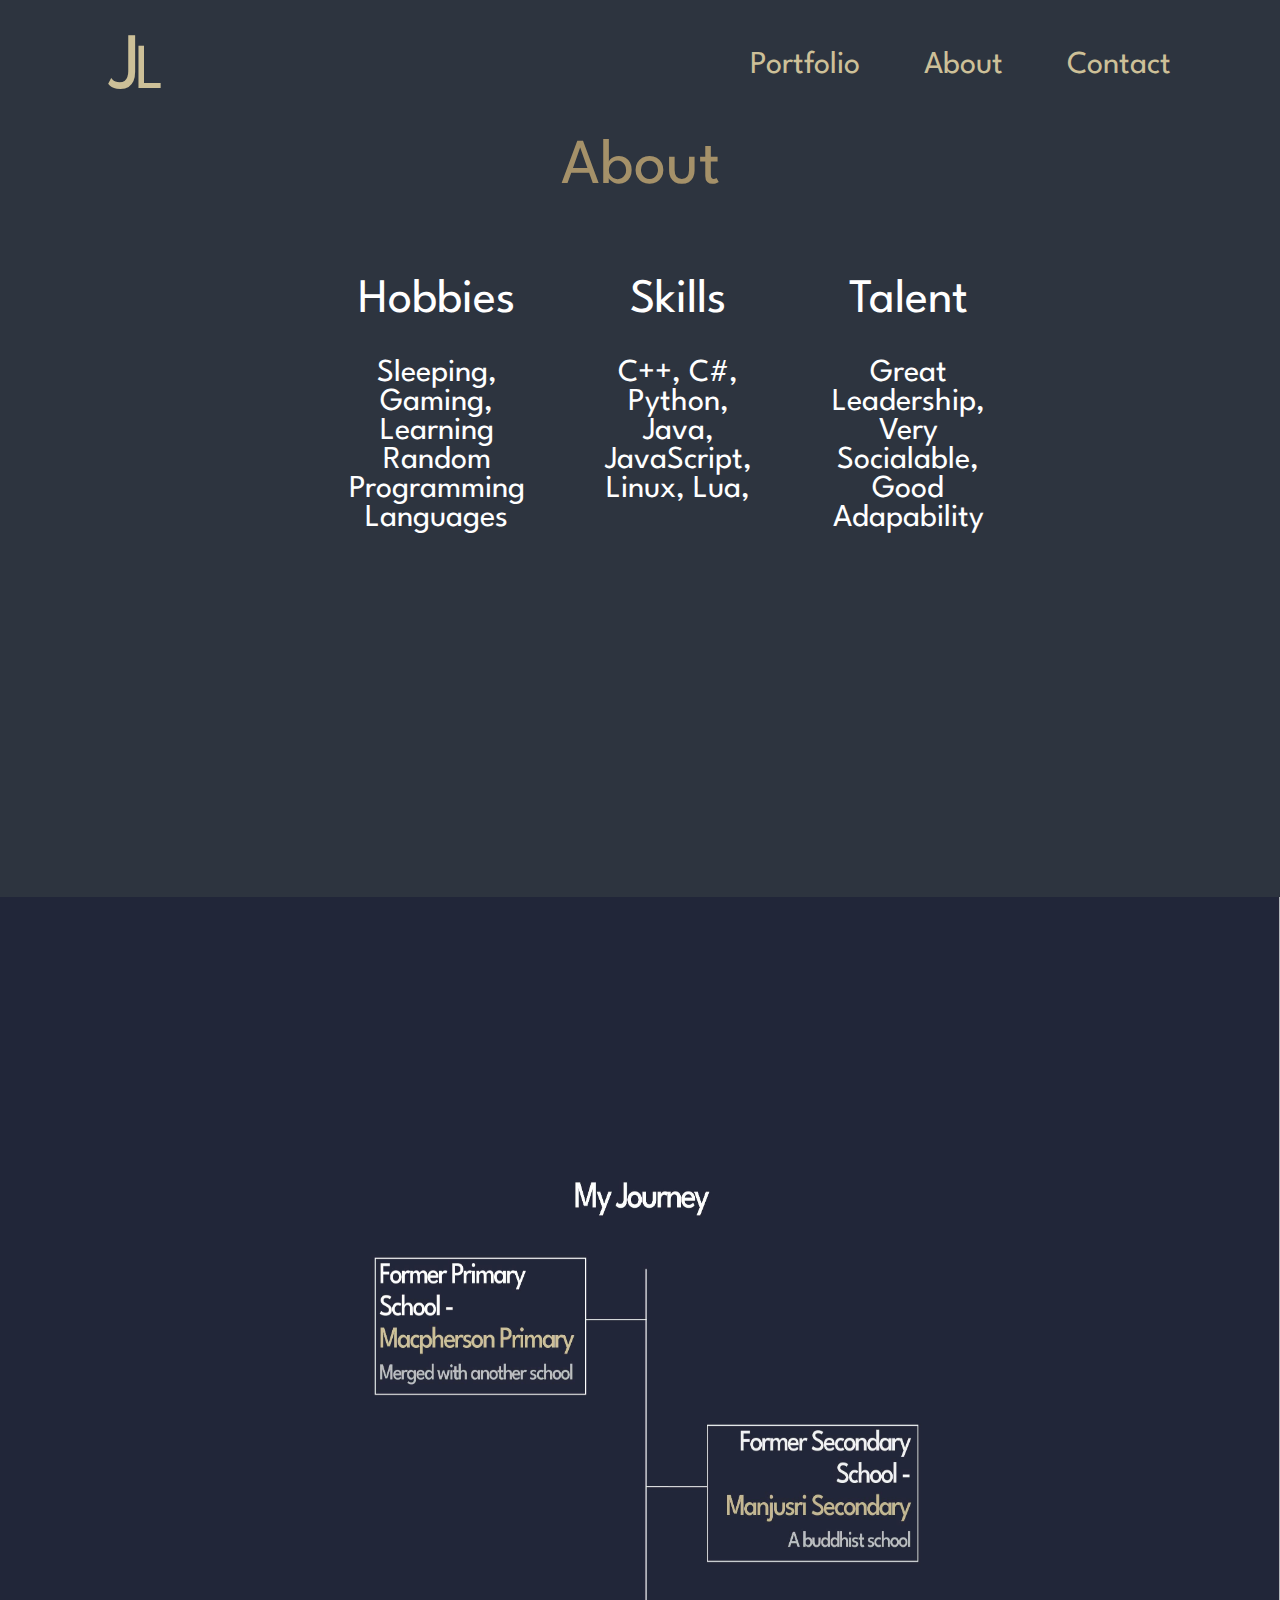
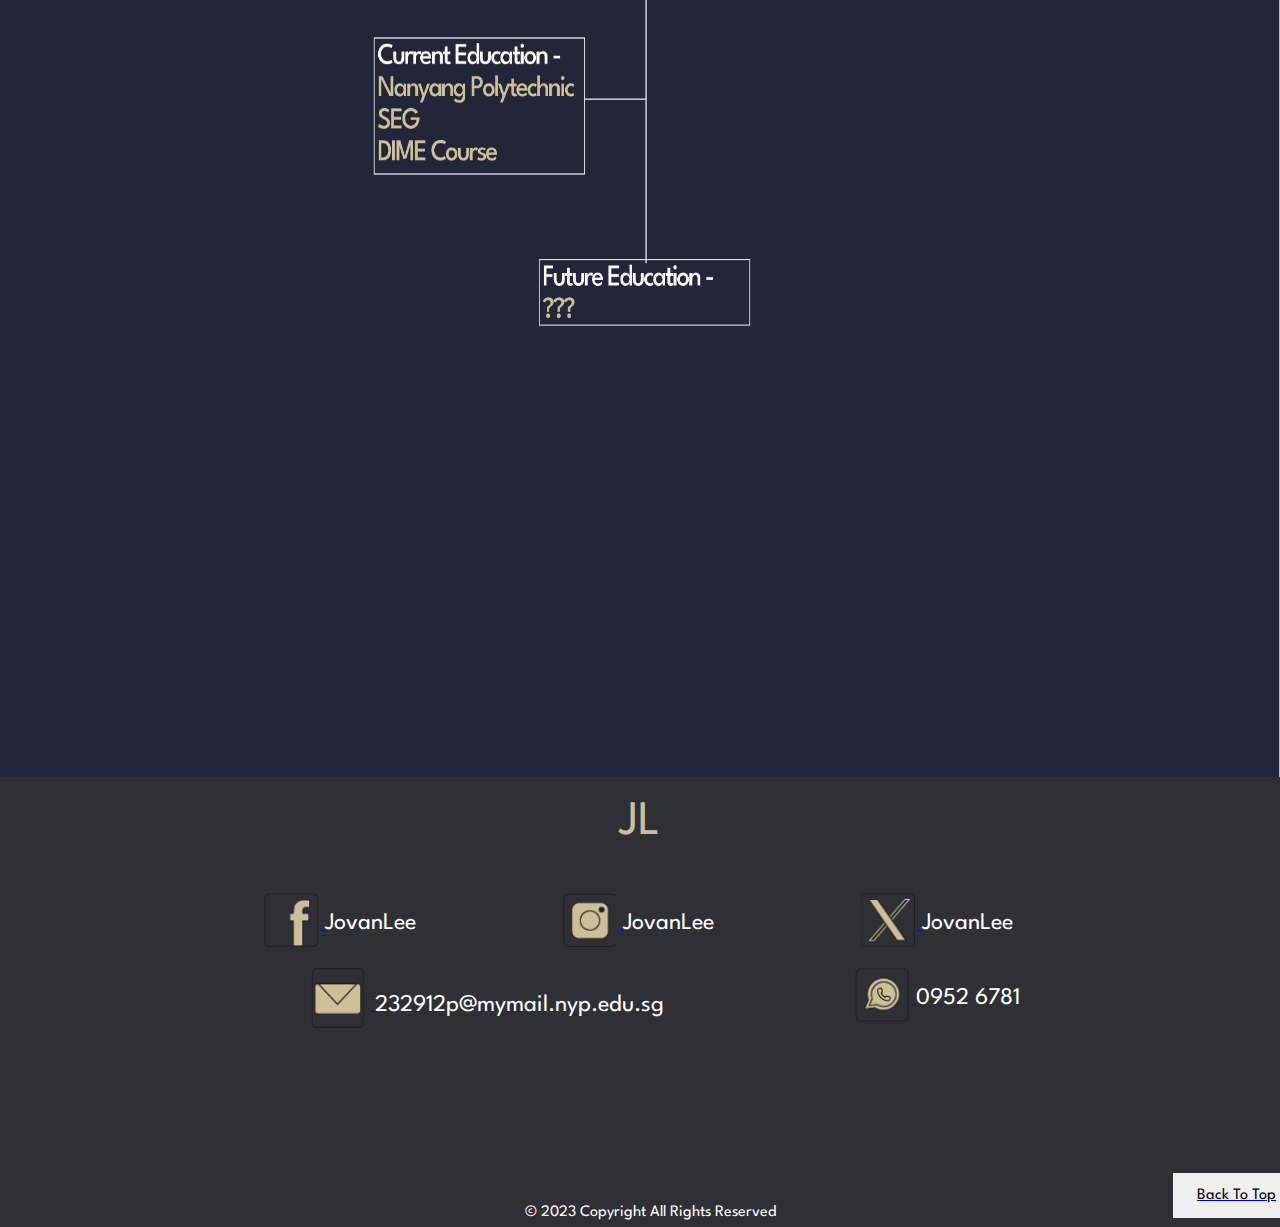
<file: L4_232912P_Jovan_Project/About.html>
<!DOCTYPE HTML>
<html lang="en-us">
    <head>
        <meta charset="UTF-8">
        <link rel="stylesheet" href='https://fonts.googleapis.com/css?family=League Spartan'>
        <link rel="stylesheet" href="MyStyle/Portfolio_CSS.css"/>
        <link rel="stylesheet" href="MyStyle/AboutCSS.css"/>
        <title>About</title>
    </head>
    <body>
        <nav class="menu" id="top">
            <a href="Index.html" title="Home" class="home"><part id="p1">J</part><part id="p2">L</part></a>
            <ul class="right-menu" style="list-style-type: none;">
                <li><a href="Portfolio.html" title="Portfolio" class="others">Portfolio</a></li>
                <li><a href="About.html" title="About" class="others">About</a></li>
                <li><a href="Contact.html" title="Contact-Us" class="others">Contact</a></li>
            </ul>
        </nav>
        <p id="headertext">About</p>
        <section class="section1">
            <div class="grid-container">
                <!-- <div class="grid-1">
                    About
                </div> -->
                <div class="grid-2">
                    Hobbies
                </div>
                <div class="grid-3">
                    Skills
                </div>
                <div class="grid-4">
                    Talent
                </div>
                <div class="grid-5">
                    Sleeping, Gaming, Learning Random Programming Languages
                </div>
                <div class="grid-6">
                    C++, C#, Python, Java, JavaScript, Linux, Lua, 
                </div>
                <div class="grid-7">
                    Great Leadership, Very Socialable, Good Adapability
                </div>
            </div>
        </section>
        <section class="section2">
            <img src="Assests/MyJourney.jpg" class="MyJourney">
        </section>
        <footer>
            <div id="footer-container">
                <div id="footerheader">JL</div>

                <div>
                    <a href="https://facebook.com">
                    <img src="Assests/FBIcon.png" class="icons">
                    </a>
                    <text class="footerinfo">JovanLee</text>
                </div>

                <div>
                    <a href="https://instagram.com">
                        <img src="Assests/InstaIcon.png" class="icons">
                    </a>
                    <text class="footerinfo">JovanLee</text>
                </div>
                
                <div>
                    <a href="https://x.com">
                    <img src="Assests/XIcon.png" class="icons">
                    </a>
                    <text class="footerinfo">JovanLee</text>
                </div>
                
                <div id="gmail">
                    <a href="https://gmail.com">
                        <img src="Assests/GmailIcon.png" class="icons" id="gmailicon">
                    </a>
                    <text class="footerinfo">232912p@mymail.nyp.edu.sg</text>
                </div>

                <div>
                    <a href="https://whatsapp.com">
                    <img src="Assests/WhatsappIcon.png" class="icons" id="whatsappicon">
                    </a>
                    <text class="footerinfo">0952 6781</text>
                </div>
                
            </div>
            <text id="copyright">© 2023 Copyright All Rights Reserved</text>
            <button id="footerbutton">
                <a href="#top" ><text id="backtoptext">Back To Top</text></a>
            </button>
        </footer>
    </body>
</html>
</file>
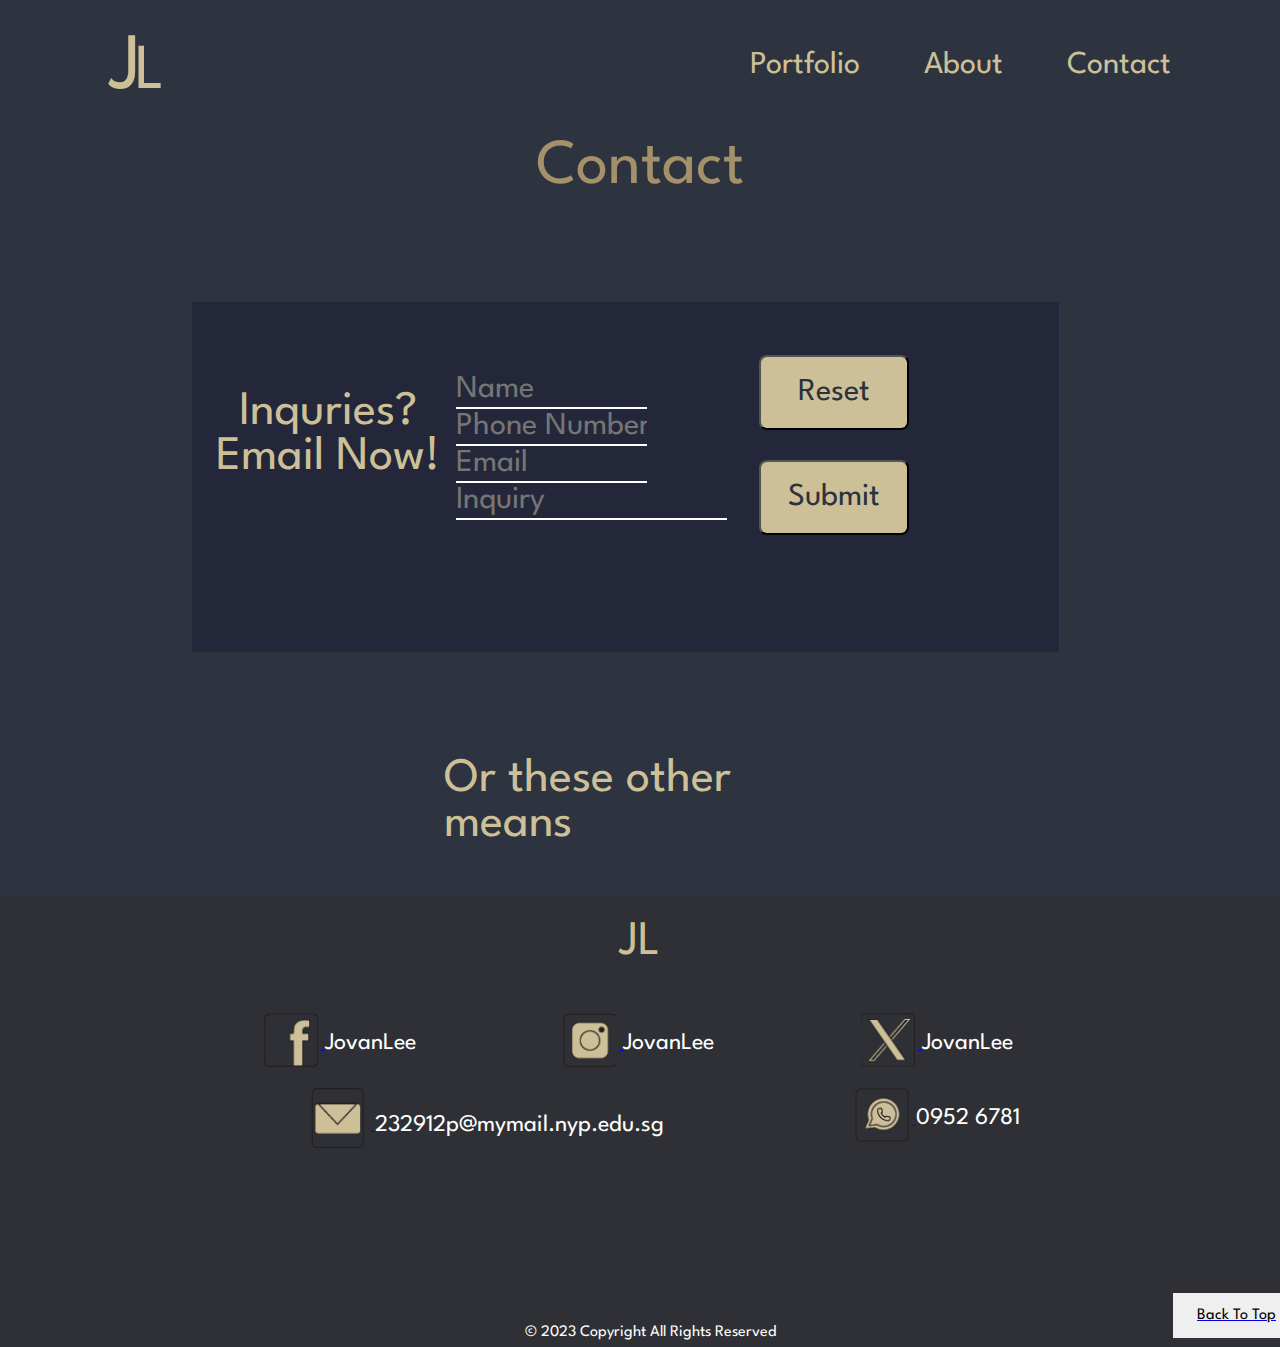
<file: L4_232912P_Jovan_Project/Contact.html>
<!DOCTYPE HTML>
<html lang="en-us">
    <head>
        <meta charset="UTF-8">
        <link rel="stylesheet" href='https://fonts.googleapis.com/css?family=League Spartan'>
        <link rel="stylesheet" href="MyStyle/Portfolio_CSS.css"/>
        <link rel="stylesheet" href="MyStyle/ContactCSS.css">
        <title>Contact</title>
    </head>
    <body>
        <nav class="menu" id="top">
            <a href="Index.html" title="Home" class="home"><part id="p1">J</part><part id="p2">L</part></a>
            <ul class="right-menu" style="list-style-type: none;">
                <li><a href="Portfolio.html" title="Portfolio" class="others">Portfolio</a></li>
                <li><a href="About.html" title="About" class="others">About</a></li>
                <li><a href="Contact.html" title="Contact-Us" class="others">Contact</a></li>
            </ul>
        </nav>
        <p id="headertext">Contact</p>
        <section class="section1">
            <div id="box">
                <div id="textwrapper">
                    <text id="contacttext">Inquries? Email Now!</text>
                </div>
                <form method="post" action="https://jkorpela.fi/cgi-bin/echo.cgi" id="formflex">
                <div id="inputwrapper">
                    <input id="inputname" class="input" name="Name" type="text" placeholder="Name">
                    <input id="inputnumber" class="input" name="Phone Number" type="number" placeholder="Phone Number">
                    <input id="inputemail" class="input" name="Email" type="email" placeholder="Email">
                    <input id="inputinquiry" class="input" name="Inquiry" type="text" placeholder="Inquiry">
                </div>
                <div id="submitwrapper">
                    <input id="submit" type="submit">
                </div>
                <div id="resetwrapper">
                    <input id="reset" type="reset">
                </div>
                </form>
            </div>
            <text id="topfootertext">Or these other means</text>
        </section>
        <footer>
            <div id="footer-container">
                <div id="footerheader">JL</div>

                <div>
                    <a href="https://facebook.com">
                    <img src="Assests/FBIcon.png" class="icons">
                    </a>
                    <text class="footerinfo">JovanLee</text>
                </div>

                <div>
                    <a href="https://instagram.com">
                        <img src="Assests/InstaIcon.png" class="icons">
                    </a>
                    <text class="footerinfo">JovanLee</text>
                </div>
                
                <div>
                    <a href="https://x.com">
                    <img src="Assests/XIcon.png" class="icons">
                    </a>
                    <text class="footerinfo">JovanLee</text>
                </div>
                
                <div id="gmail">
                    <a href="https://gmail.com">
                        <img src="Assests/GmailIcon.png" class="icons" id="gmailicon">
                    </a>
                    <text class="footerinfo">232912p@mymail.nyp.edu.sg</text>
                </div>
                
                <div>
                    <a href="https://whatsapp.com">
                    <img src="Assests/WhatsappIcon.png" class="icons" id="whatsappicon">
                    </a>
                    <text class="footerinfo">0952 6781</text>
                </div>
                
            </div>
            <text id="copyright">© 2023 Copyright All Rights Reserved</text>
            <button id="footerbutton">
                <a href="#top" ><text id="backtoptext">Back To Top</text></a>
            </button>
        </footer>
    </body>
</html>
</file>
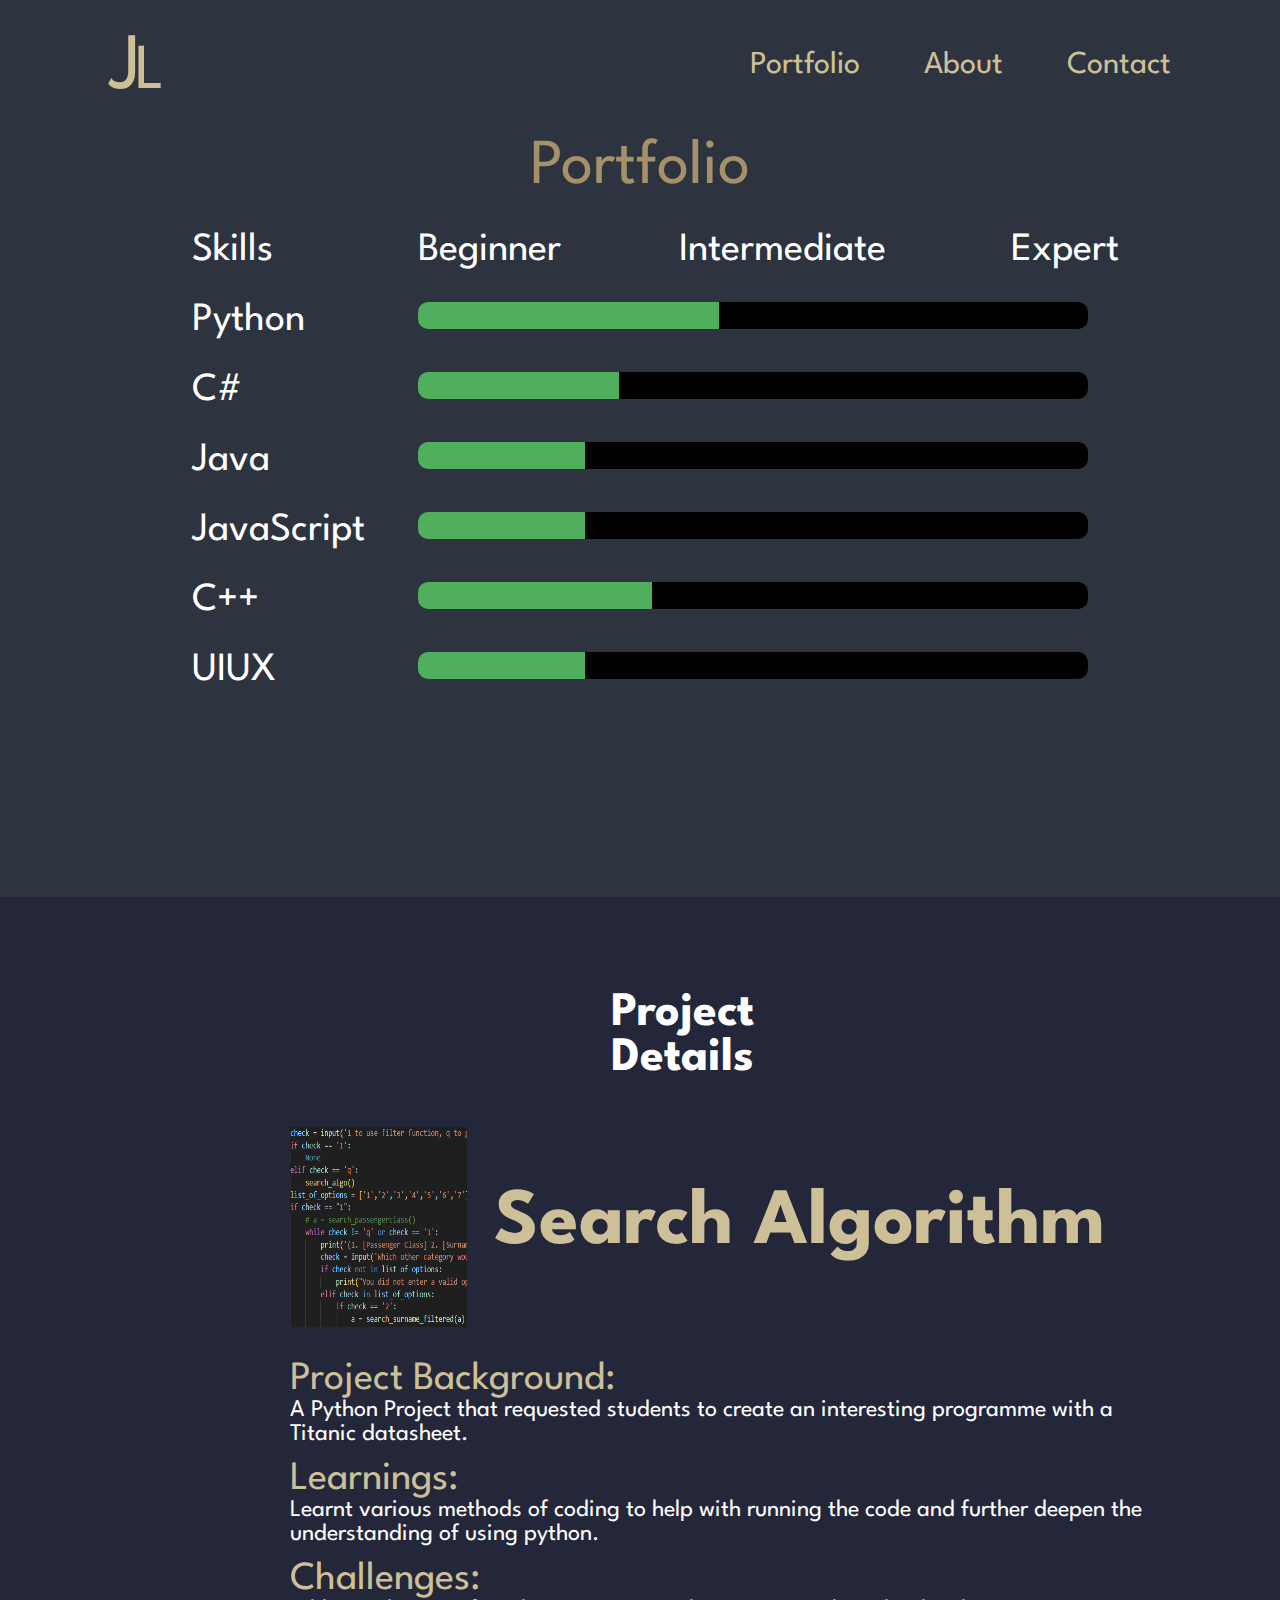
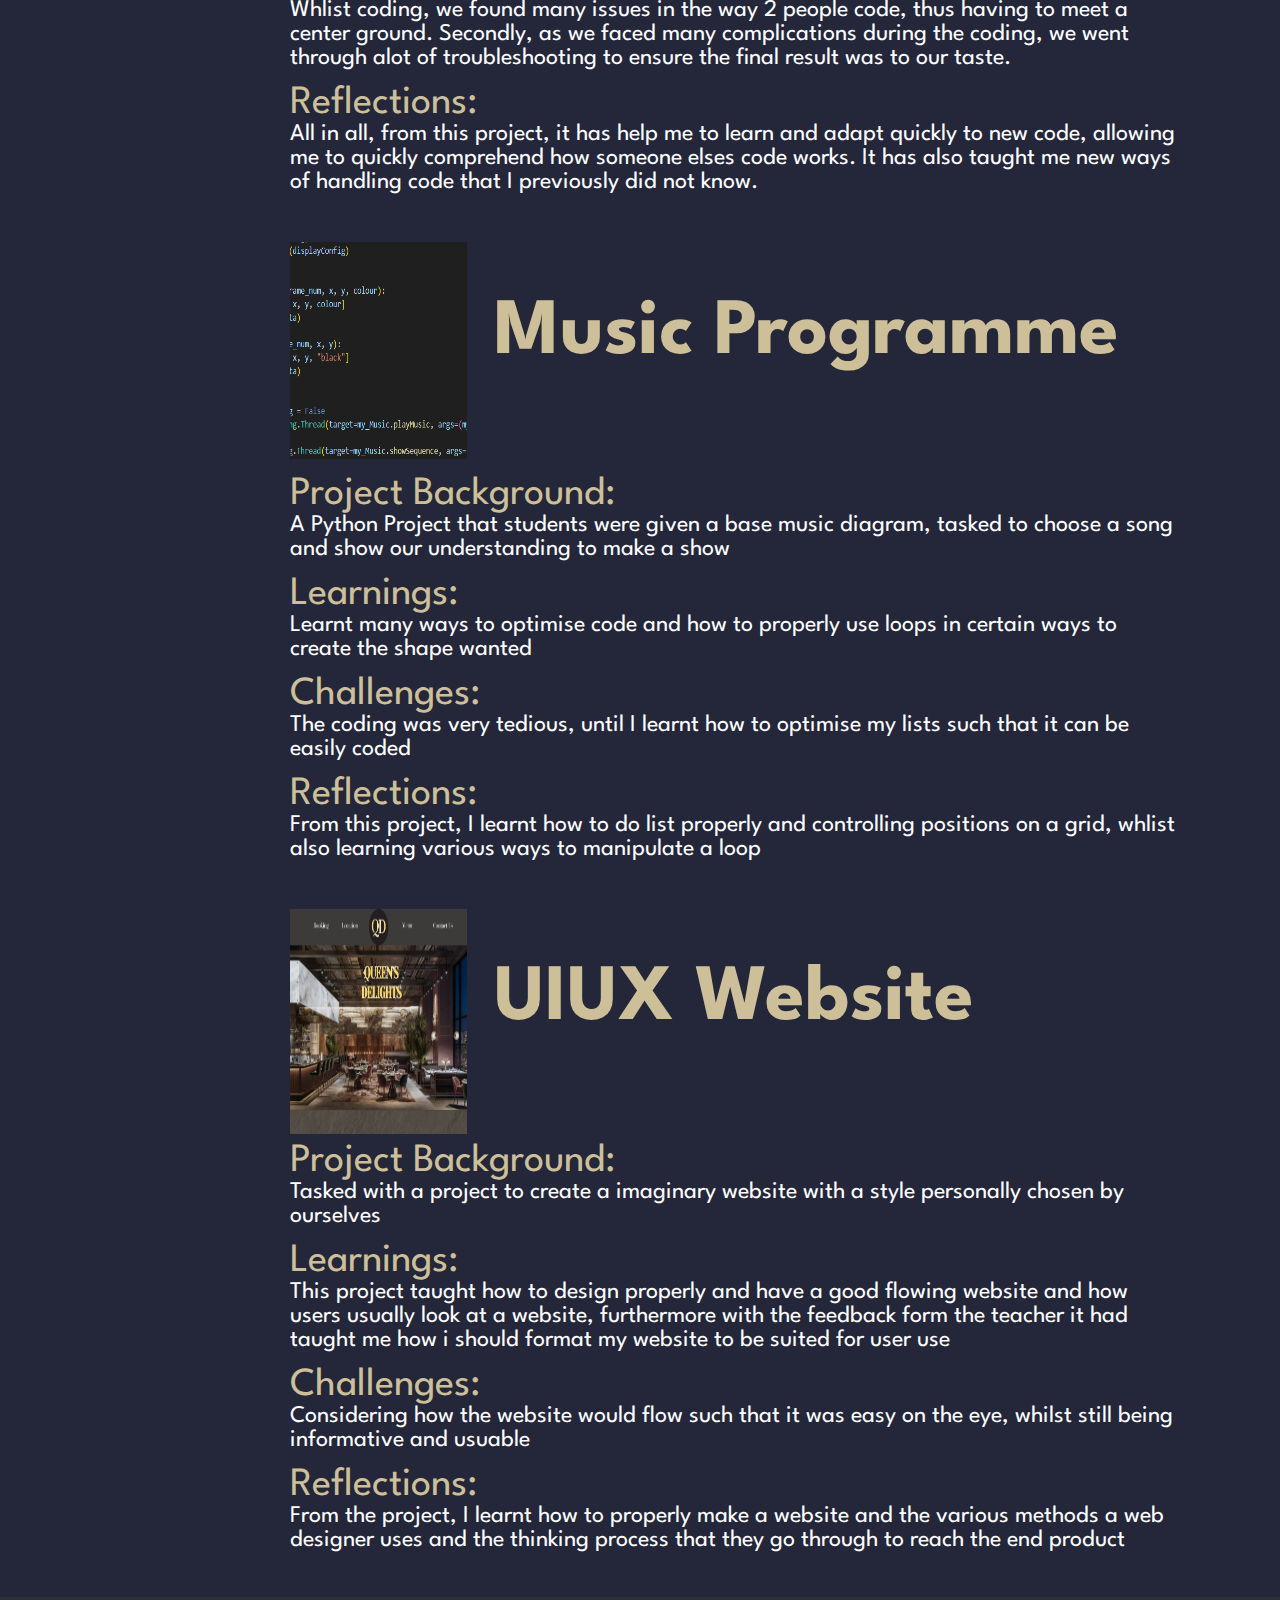
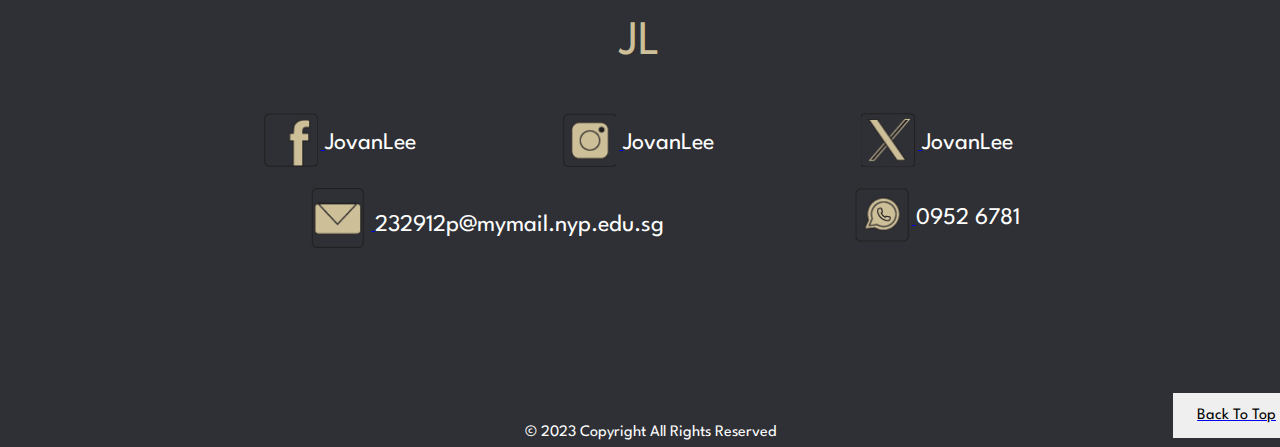
<file: L4_232912P_Jovan_Project/Portfolio.html>
<!DOCTYPE HTML>
<html lang="en-us">
    <head>
        <meta charset="UTF-8">
        <link rel="stylesheet" href='https://fonts.googleapis.com/css?family=League Spartan'>
        <link rel="stylesheet" href="MyStyle/Portfolio_CSS.css"/>
        <link rel="stylesheet" href="MyStyle/ProjectDetailsCSS.css">
        <title>Portfolio</title>
    </head>
    <body>
        <nav class="menu" id="top">
            <a href="Index.html" title="Home" class="home"><part id="p1">J</part><part id="p2">L</part></a>
            <ul class="right-menu" style="list-style-type: none;">
                <li><a href="Portfolio.html" title="Portfolio" class="others">Portfolio</a></li>
                <li><a href="About.html" title="About" class="others">About</a></li>
                <li><a href="Contact.html" title="Contact-Us" class="others">Contact</a></li>
            </ul>
        </nav>
        <p id="headertext">Portfolio</p>
        <section class="section1">
            <div id="skills-container">
                <div id="grid-1"><p id="headtext">Skills</p></div>
                <div id="grid-2"><p id="headtext">Beginner</p></div>
                <div id="grid-3"><p id="headtext">Intermediate</p></div>
                <div id="grid-4"><p id="headtext">Expert</p></div>
                <div id="grid-5"><p id="skilltext">Python</p></div>
                <div id="grid-6" class="progressbar"></div>
                <div id="grid-7"><p id="skilltext">C#</p></div>
                <div id="grid-8" class="progressbar"></div>
                <div id="grid-9"><p id="skilltext">Java</p></div>
                <div id="grid-10" class="progressbar"></div>
                <div id="grid-11"><p id="skilltext">JavaScript</p></div>
                <div id="grid-12" class="progressbar"></div>
                <div id="grid-13"><p id="skilltext">C++</p></div>
                <div id="grid-14" class="progressbar"></div>
                <div id="grid-15"><p id="skilltext">UIUX</p></div>
                <div id="grid-16" class="progressbar"></div>
            </div>
        </section>
        <section class="section2">
            <p><h2 id="projectdetailstext">Project Details</h2></p>
            <div id="grid-container">
                <div id="titanic" class="projects">
                    <img src="Assests/titanicproject.png" id="titanicimg" class="imgs">
                    <p><h2 class="searchhead" id="searchalgo">Search Algorithm</h2></p>
                    <p class="header">Project Background:</p><p class="text"><text> A Python Project that requested students to create an interesting programme with a Titanic datasheet.</text></p>
                    <br>
                    <p class="header">Learnings:</p><p class="text"><text> Learnt various methods of coding to help with running the code and further deepen the understanding of using python.</text></p>
                    <br>
                    <p class="header">Challenges:</p><p class="text"><text> Whlist coding, we found many issues in the way 2 people code, thus having to meet a center ground.
                    Secondly, as we faced many complications during the coding, we went through alot of troubleshooting to ensure the final result was to our taste.</text></p>
                    <br>
                    <p class="header">Reflections:</p><p class="text"><text> All in all, from this project, it has help me to learn and adapt quickly to new code, allowing me to quickly comprehend how someone elses code works. It has also taught me new ways of handling code that I previously did not know.</text></p>
                </div>
                <div id="music" class="projects">
                    <img src="Assests/pythonphoto.png" class="imgs">
                    <p><h2 class="searchhead" id="musicprog">Music Programme</h2></p>

                    <p class="header">Project Background:</p><p class="text"><text> A Python Project that students were given a base music diagram, tasked to choose a song and show our understanding to make a show</text></p>
                    <br>
                    <p class="header">Learnings:</p><p class="text"><text> Learnt many ways to optimise code and how to properly use loops in certain ways to create the shape wanted</text></p>
                    <br>
                    <p class="header">Challenges:</p><p class="text"><text> The coding was very tedious, until I learnt how to optimise my lists such that it can be easily coded</text></p>
                    <br>
                    <p class="header">Reflections:</p><p class="text"><text> From this project, I learnt how to do list properly and controlling positions on a grid, whlist also learning various ways to manipulate a loop</text></p>
                </div>
                <div id="uiux" class="projects">
                    <img src="Assests/uiuxphoto.png" class="imgs">
                    <p><h2 class="searchhead" id="uiuxweb">UIUX Website</h2></p>
                    <p class="header">Project Background:</p><p class="text"><text>Tasked with a project to create a imaginary website with a style personally chosen by ourselves</text></p>
                    <br>
                    <p class="header">Learnings:</p><p class="text"><text> This project taught how to design properly and have a good flowing website and how users usually look at a website, furthermore with the feedback form the teacher it had taught me how i should format my website to be suited for user use</text></p>
                    <br>
                    <p class="header">Challenges:</p><p class="text"><text> Considering how the website would flow such that it was easy on the eye, whilst still being informative and usuable</text></p>
                    <br>
                    <p class="header">Reflections:</p><p class="text"><text> From the project, I learnt how to properly make a website and the various methods a web designer uses and the thinking process that they go through to reach the end product</text></p>
                </div>
            </div>
        </section>
        <footer>
            <div id="footer-container">
                <div id="footerheader">JL</div>

                <div>
                    <a href="https://facebook.com">
                    <img src="Assests/FBIcon.png" class="icons">
                    </a>
                    <text class="footerinfo">JovanLee</text>
                </div>

                <div>
                    <a href="https://instagram.com">
                        <img src="Assests/InstaIcon.png" class="icons">
                    </a>
                    <text class="footerinfo">JovanLee</text>
                </div>
                
                <div>
                    <a href="https://x.com">
                    <img src="Assests/XIcon.png" class="icons">
                    </a>
                    <text class="footerinfo">JovanLee</text>
                </div>
                
                <div id="gmail">
                    <a href="https://gmail.com">
                        <img src="Assests/GmailIcon.png" class="icons" id="gmailicon">
                    </a>
                    <text class="footerinfo">232912p@mymail.nyp.edu.sg</text>
                </div>

                <div>
                    <a href="https://whatsapp.com">
                    <img src="Assests/WhatsappIcon.png" class="icons" id="whatsappicon">
                    </a>
                    <text class="footerinfo">0952 6781</text>
                </div>
                
            </div>
            <text id="copyright">© 2023 Copyright All Rights Reserved</text>
            <button id="footerbutton">
                <a href="#top" ><text id="backtoptext">Back To Top</text></a>
            </button>
        </footer>
    </body>
</html>
</file>
<file: MyStyle/Portfolio_CSS.css>
*{
    margin: 0;
    padding: 0;
    font-family: 'League Spartan';
}

body{
    font-family: 'League Spartan';
}

nav{
    text-align: center;
    background-color: #2d343f;
    display: flex;
    width: 100%;
    justify-content: space-between;
}

nav a{
    text-decoration: none;
    padding: 1em;
    color: #cdc098;
    font-size: 24pt;
}

nav a:hover{
    color: white;
}

nav ul{
    display: flex;
}

.right-menu{
    margin-right: 2%;
    padding: 4%;
}

.home{
    margin-left: 6%;
    letter-spacing: -0.15em;     
}

#p1{
    font-size: 60pt;
}

#p2{
    font-size: 48pt;
}

#headertext{
    text-align: center;
    font-size: 48pt;
    color: #a59169;
    background-color: #2d343f;
}

.section1{
    background-color: #2d343f;
    height: 700px;
    width: 100%;
    display: flex;
} 

.section2{
    background-color: #232739;
    height: 900px;
    width: 100%;
    display: flex;
}

footer{
    background-color: #2e3035;
    height: 450px;
    width: 100%;
    display: flex;
}

#copyright{
    color: #fefefe;
    height: 5%;
    position: relative;
    top: 95%;
    right: 29%;
}

#footerbutton{
    border: none;
    background-color: none;
    width: 10%;
    height: 10%;
    position: relative;
    top: 88%;
    left: 2%;
}

#backtoptext{
    color: black;
    font-size: 12pt;
}


#footer-container{
    width: 70%;
    height: 50%;
    display: grid;
    grid-template-columns: repeat(3,1fr);
    grid-template-rows: repeat(3,1fr);
    position: relative;
    top: 5%;
    left: 15%;
    text-align: center;
}

#footerheader{
    grid-column: 1/span 3;
    text-align: center;
    font-size: 36pt;
    color: #cdc098;
}

#gmail{
    grid-column: 1/span 2;
}

.icons{
    width: 18%;
    height: 72%;
    position: relative;
    top: 25%;
    right: 1%;
}

#gmailicon{
    width: 9%;
    height: 81%;
}

#whatsappicon{
    width: 18%;
    height: 72%;
}

.footerinfo{
    font-size: 18pt;
    color: white;
}
</file>
<file: MyStyle/IndexCSS.css>
*{
    scroll-snap-type: y proximity;
}

.section2{
    scroll-snap-align: start;
}

.MyPhoto{   
    width: 80%;
    height: 100%;
}

.grid-container{
    width: 90%;
    height: 75%;
    display: grid;
    grid-template-columns: repeat(4,1fr);
    grid-template-rows: repeat(2,1fr);
    margin-left: 5%;
}

.grid-1{
    margin-right: 5%;
    text-align: center;
}

.grid-2{
    grid-column:2/span 2;
    grid-row:1/span 2;
    position: relative;
    left: 2em;
}

.grid-1{
    position: relative;
    bottom: -120px;
}

.grid-3{
    position: relative;
    bottom: -50px;
}

.name{
    color: #cdc098;
    line-height: 42%;
    font-size: 72pt;
    letter-spacing: -0.1em;
}

.intro{
    color: #cdc098;
    font-size: 36pt;
}

.skills{
    color: #fefefe;
    font-size: 36pt;
}

.grid-4{
    color: #cdc098;
    font-size: 36pt;
}

.grid-5{
    color:#fefefe;
    font-size: 24pt;
}

.contact-me-button{
    background-color: #cdc098;
    color: #2b323e;
    border-radius: 8px;
    height: 75px;
    width: 150px;
    font-size: 24px;
    position: relative;
    top: 5%;
    left: 25%;
}

.contact-me-button:hover{
    background-color: orange;
    color: white;
    border: 1pt solid black;
}

.grid-allworks{
    width: 60%;
    height: 100%;
    grid-template-columns: repeat(4,1fr);
    grid-template-rows: repeat(2,1fr);
    position: relative;
    left: 10em;
    row-gap: 1em;
}

.grid-myworks{
    display: grid;
    width: 80%;
    height: 70%;
    grid-template-columns: repeat(5,1fr);
    grid-template-rows: repeat(3,1fr);
    position: relative;
    gap: 0.5em;
    /* left: 20%; */
    right: 8%;
    top: 20%;
}

#buttons, #mywork{
    grid-column: 1/ span 4;
}

.worksbtn{
    text-align: center;
    display: flex;
    width: 100%;
    justify-content: space-between;
    text-decoration: none;
    padding-bottom: 1em;
    color: #fefefe;
    font-size: 24pt;
}

#myworktext{
    color: #fefefe;
    font-size: 36pt;
    text-align: center;
    padding: 1em;
    position: relative;
    top: 6%;
    left: 40%;
}

#contactbutton{
    border: none;
    background-color: #232739;
    font-size: 24pt;
    width: auto;
    height: auto;
    color: #fefefe;
}

.photo{
    width: 100%;
    height: 100%;
}

#uiuxcard{
    grid-column: 1/ span 3;
    grid-row: 2/ span 3;
}

#p2card{
    grid-column: 4/ span 5;
    grid-row: 1/ span 3;
}

#p2info{
    opacity: 0;
    top: 50%;
    left: 50%;
    transform: translate(0, -205%);
    text-align: center;
}

a{
    color: #fefefe;
    text-decoration: none;
}

.myproject:visited{
    color: beige;
}

#uiuxinfo{
    opacity: 0;
    top: 50%;
    left: 50%;
    transform: translate(0, -170%);
    text-align: center;
}

#p1info{
    opacity: 0;
    top: 50%;
    left: 50%;
    transform: translate(0, -215%);
    text-align: center;
}

#p2info, #uiuxinfo{
    font-size: 24pt;
    color: #fefefe;
}

#p1info{
    font-size: 12pt;
    color: #fefefe;
}

#python2, #uiux, #python1{
    width: 100%;
    height: 100%;
    /* object-fit: cover; */
    transition: 0.3s ease-in-out;
}

#p2card:hover #python2, #uiuxcard:hover #uiux, #p1card:hover #python1{
    filter: grayscale(0.8)
    brightness(0.3);
}

#p2card:hover::after, #uiuxcard:hover::after, #p1card:hover::after{
    opacity: 1;
    inset: 20px;
}

#p2card:hover #p2info, #uiuxcard:hover #uiuxinfo, #p1card:hover #p1info{
    scale: 1;
    opacity: 1;
    transition: 0.6s ease-in-out;
}

#p2card:hover #ptitanic, #uiuxcard:hover #uiuxheadinfo, #p1card:hover #pmusic{
    scale: 1;
    opacity: 1;
}

#p2card:hover #titanicinfo, #uiuxcard:hover #uiuxdescinfo, #p1card:hover #musicinfo{
    scale: 1;
    opacity: 1;
    transform: translateY(0);
}

#p2card::after, #uiuxcard::after, #p1card::after{
    /* content: ""; */
    position: absolute;
    inset: 0;
    border-radius: inherit;
    border: 2px solid #fefefe;
    /* background-color: rgb(48, 46, 43); */
    background: transparent;
    backdrop-filter: blur(1px);
    opacity: 0;
    transition: 0.3s ease;
}
</file>
<file: MyStyle/AboutCSS.css>
.grid-container{
    width: 35%;
    height: 60%;
    display: grid;
    grid-template-columns: repeat(3,1fr);
    grid-template-rows: 1fr,3fr;
    margin-left: 26%;
    text-decoration: none;
    padding: 1em;
    text-align: center;
    column-gap: 5em;
}

.grid-1{
    grid-column: 1/span 3;
    color: rgb(205, 192, 152);
    font-size: 36pt;
}

.grid-5, .grid-6, .grid-7{
    font-size: 24pt;
}
.grid-2, .grid-3, .grid-4{
    font-size: 36pt;
    position: relative;
    top: 45%;
}
.grid-2, .grid-3, .grid-4, .grid-5, .grid-6, .grid-7{
    color: white;
}

.section2{
    background-color: rgb(35, 39, 57);
    height: 1480px;
    width: 100%;
    display: flex;
}

.MyJourney{
    width: 100%;
    height: 100%;
}
</file>
<file: MyStyle/ContactCSS.css>
#box{
    background-color: #232739;
    width: 70%;
    height: 50%;
    position: relative;
    left: 15%;
    top: 15%;
    /* display: inline-block; */
    /* justify-content: end; */
    display: flex;
    font-size: 36pt;
}

.input{
    border: none;
    background: none;
    border-bottom: 2px solid white;
}

#formflex{
    display: flex;
    width: 100%;
}

#textwrapper{
    flex-basis: 40%;
    text-align: center;
}

#inputwrapper{
    flex-basis: 85%;
    display: flex;
    flex-direction: column;
}

#submitwrapper{
    flex-basis: 15%;
    position: relative;
    top: 55%;
}

#inputname, #inputnumber, #inputemail{
    width: 60%;
}

#inputnumber::-webkit-inner-spin-button,
#inputnumber::-webkit-outer-spin-button{
    -webkit-appearance: none;
}

#inputinquiry{
    width: 85%;
}

#contacttext{
    position: relative;
    top: 25%;
    left: 5%;
    color: #cdc098;
}

#reset{
    position: relative;
    top: 15%;
    right: 100%;
}

#submit{
    position: relative;
    bottom: 10%;
    right: 0%;
}

#submit, #reset{
    font-size: 24pt;
    background-color: #cdc098;
    color: #2b323e;
    border-radius: 8px;
    height: 75px;
    width: 150px;
}

.input{
    height: 10%;
    font-size: 24pt;
    position: relative;
    top: 20%;
    left: 5%;
    color: white;
}

#topfootertext{
    font-size: 36pt;
    height: 10%;
    color: #cdc098;
    position: relative;
    top: 80%;
    right: 33%;
}
</file>
<file: MyStyle/ProjectDetailsCSS.css>
*{
    scroll-snap-type: y proximity;
}

.section2{
    height: 2300px;
    scroll-snap-align: start;
}

#headtext, #skilltext{
    font-size: 30pt;
}

#skills-container{
    width: 70%;
    height: 70%;
    display: grid;
    grid-template-rows: (7, 1fr);
    grid-template-columns: (4, 1fr);
    position: relative;
    left: 15%;
    top: 5%;
    color: white;
}

#grid-container{
    width: 70%;
    height: 80%;
    display: grid;
    grid-template-rows: (3, 1fr);
    position: relative;
    right: 8%;
    top: 10%;
    row-gap: 3em;
}

#projectdetailstext{
    color: #fefefe;
    font-size: 36pt;
    text-align: center;
    padding: 1em;
    position: relative;
    top: 2%;
    left: 38%;
}

.imgs{
    width: 20%;
    height: 35%;
    float: left;
}

#titanicimg{
    height: 30%;
}

.header{
    color: #cdc098;
    font-size: 30pt;
}

.text{
    color: #fefefe;
    font-size: 18pt;
}

#grid-5{
    grid-column-start: 1;
    grid-row-start: 2;
}

#grid-3{
    position: relative;
    left: 25%;
}

#grid-4{
    position: relative;
    left: 85%;
}

.progressbar{
    grid-column: 2 /span 4;
    /* background-color: black;
    background:linear-gradient(left, green 75%, black 75%); 
    color: white;  */
    padding: 1%; 
    text-align: right; 
    height: 20%;
    font-size: 20px; 
    border-radius: 10px; 
}

#grid-6{
    background: -webkit-linear-gradient(left, #4faf5d 45%,black 45%);
    background:    -moz-linear-gradient(left, #4faf5d 45%, black 45%);
    background:     -ms-linear-gradient(left, #4faf5d 45%,black 45%);
    background:      -o-linear-gradient(left, #4faf5d  45%,black 45%);
    background:         linear-gradient(to right, #4faf5d  45%,black 45%);
}

#grid-8{
    background: -webkit-linear-gradient(left, #4faf5d 30%,black 30%);
    background:    -moz-linear-gradient(left, #4faf5d 30%, black 30%);
    background:     -ms-linear-gradient(left, #4faf5d 30%,black 30%);
    background:      -o-linear-gradient(left, #4faf5d  30%,black 30%);
    background:         linear-gradient(to right, #4faf5d  30%,black 30%);
}

#grid-10{
    background: -webkit-linear-gradient(left, #4faf5d 25%,black 25%);
    background:    -moz-linear-gradient(left, #4faf5d 25%, black 25%);
    background:     -ms-linear-gradient(left, #4faf5d 25%,black 25%);
    background:      -o-linear-gradient(left, #4faf5d  25%,black 25%);
    background:         linear-gradient(to right, #4faf5d  25%,black 25%);
}

#grid-12{
    background: -webkit-linear-gradient(left, #4faf5d 25%,black 25%);
    background:    -moz-linear-gradient(left, #4faf5d 25%, black 25%);
    background:     -ms-linear-gradient(left, #4faf5d 25%,black 25%);
    background:      -o-linear-gradient(left, #4faf5d  25%,black 25%);
    background:         linear-gradient(to right, #4faf5d  25%,black 25%);
}

#grid-14{
    background: -webkit-linear-gradient(left, #4faf5d 35%,black 35%);
    background:    -moz-linear-gradient(left, #4faf5d 35%, black 35%);
    background:     -ms-linear-gradient(left, #4faf5d 35%,black 35%);
    background:      -o-linear-gradient(left, #4faf5d  35%,black 35%);
    background:         linear-gradient(to right, #4faf5d  35%,black 35%);
}

#grid-16{
    background: -webkit-linear-gradient(left, #4faf5d 25%,black 25%);
    background:    -moz-linear-gradient(left, #4faf5d 25%, black 25%);
    background:     -ms-linear-gradient(left, #4faf5d 25%,black 25%);
    background:      -o-linear-gradient(left, #4faf5d  25%,black 25%);
    background:         linear-gradient(to right, #4faf5d  25%,black 25%);
}

.searchhead{
    color: #cdc098;
    font-size: 60pt;
    padding: 1em;
    position: relative;
    left: 3%;
    bottom: 3%;
}

#musicprog, #uiuxweb{
    position: relative;
    bottom: 4%;
}

text{
    line-height: 1em;
}
</file>
<file: L4_232912P_Jovan_Project/MyStyle/Portfolio_CSS.css>
*{
    margin: 0;
    padding: 0;
    font-family: 'League Spartan';
}

body{
    font-family: 'League Spartan';
}

nav{
    text-align: center;
    background-color: #2d343f;
    display: flex;
    width: 100%;
    justify-content: space-between;
}

nav a{
    text-decoration: none;
    padding: 1em;
    color: #cdc098;
    font-size: 24pt;
}

nav a:hover{
    color: white;
}

nav ul{
    display: flex;
}

.right-menu{
    margin-right: 2%;
    padding: 4%;
}

.home{
    margin-left: 6%;
    letter-spacing: -0.15em;     
}

#p1{
    font-size: 60pt;
}

#p2{
    font-size: 48pt;
}

#headertext{
    text-align: center;
    font-size: 48pt;
    color: #a59169;
    background-color: #2d343f;
}

.section1{
    background-color: #2d343f;
    height: 700px;
    width: 100%;
    display: flex;
} 

.section2{
    background-color: #232739;
    height: 900px;
    width: 100%;
    display: flex;
}

footer{
    background-color: #2e3035;
    height: 450px;
    width: 100%;
    display: flex;
}

#copyright{
    color: #fefefe;
    height: 5%;
    position: relative;
    top: 95%;
    right: 29%;
}

#footerbutton{
    border: none;
    background-color: none;
    width: 10%;
    height: 10%;
    position: relative;
    top: 88%;
    left: 2%;
}

#backtoptext{
    color: black;
    font-size: 12pt;
}


#footer-container{
    width: 70%;
    height: 50%;
    display: grid;
    grid-template-columns: repeat(3,1fr);
    grid-template-rows: repeat(3,1fr);
    position: relative;
    top: 5%;
    left: 15%;
    text-align: center;
}

#footerheader{
    grid-column: 1/span 3;
    text-align: center;
    font-size: 36pt;
    color: #cdc098;
}

#gmail{
    grid-column: 1/span 2;
}

.icons{
    width: 18%;
    height: 72%;
    position: relative;
    top: 25%;
    right: 1%;
}

#gmailicon{
    width: 9%;
    height: 81%;
}

#whatsappicon{
    width: 18%;
    height: 72%;
}

.footerinfo{
    font-size: 18pt;
    color: white;
}
</file>
<file: L4_232912P_Jovan_Project/MyStyle/AboutCSS.css>
.grid-container{
    width: 35%;
    height: 60%;
    display: grid;
    grid-template-columns: repeat(3,1fr);
    grid-template-rows: 1fr,3fr;
    margin-left: 26%;
    text-decoration: none;
    padding: 1em;
    text-align: center;
    column-gap: 5em;
}

.grid-1{
    grid-column: 1/span 3;
    color: rgb(205, 192, 152);
    font-size: 36pt;
}

.grid-5, .grid-6, .grid-7{
    font-size: 24pt;
}
.grid-2, .grid-3, .grid-4{
    font-size: 36pt;
    position: relative;
    top: 45%;
}
.grid-2, .grid-3, .grid-4, .grid-5, .grid-6, .grid-7{
    color: white;
}

.section2{
    background-color: rgb(35, 39, 57);
    height: 1480px;
    width: 100%;
    display: flex;
}

.MyJourney{
    width: 100%;
    height: 100%;
}
</file>
<file: L4_232912P_Jovan_Project/MyStyle/ContactCSS.css>
#box{
    background-color: #232739;
    width: 70%;
    height: 50%;
    position: relative;
    left: 15%;
    top: 15%;
    /* display: inline-block; */
    /* justify-content: end; */
    display: flex;
    font-size: 36pt;
}

.input{
    border: none;
    background: none;
    border-bottom: 2px solid white;
}

#formflex{
    display: flex;
    width: 100%;
}

#textwrapper{
    flex-basis: 40%;
    text-align: center;
}

#inputwrapper{
    flex-basis: 85%;
    display: flex;
    flex-direction: column;
}

#submitwrapper{
    flex-basis: 15%;
    position: relative;
    top: 55%;
}

#inputname, #inputnumber, #inputemail{
    width: 60%;
}

#inputnumber::-webkit-inner-spin-button,
#inputnumber::-webkit-outer-spin-button{
    -webkit-appearance: none;
}

#inputinquiry{
    width: 85%;
}

#contacttext{
    position: relative;
    top: 25%;
    left: 5%;
    color: #cdc098;
}

#reset{
    position: relative;
    top: 15%;
    right: 100%;
}

#submit{
    position: relative;
    bottom: 10%;
    right: 0%;
}

#submit, #reset{
    font-size: 24pt;
    background-color: #cdc098;
    color: #2b323e;
    border-radius: 8px;
    height: 75px;
    width: 150px;
}

.input{
    height: 10%;
    font-size: 24pt;
    position: relative;
    top: 20%;
    left: 5%;
    color: white;
}

#topfootertext{
    font-size: 36pt;
    height: 10%;
    color: #cdc098;
    position: relative;
    top: 80%;
    right: 33%;
}
</file>
<file: L4_232912P_Jovan_Project/MyStyle/ProjectDetailsCSS.css>
*{
    scroll-snap-type: y proximity;
}

.section2{
    height: 2300px;
    scroll-snap-align: start;
}

#headtext, #skilltext{
    font-size: 30pt;
}

#skills-container{
    width: 70%;
    height: 70%;
    display: grid;
    grid-template-rows: (7, 1fr);
    grid-template-columns: (4, 1fr);
    position: relative;
    left: 15%;
    top: 5%;
    color: white;
}

#grid-container{
    width: 70%;
    height: 80%;
    display: grid;
    grid-template-rows: (3, 1fr);
    position: relative;
    right: 8%;
    top: 10%;
    row-gap: 3em;
}

#projectdetailstext{
    color: #fefefe;
    font-size: 36pt;
    text-align: center;
    padding: 1em;
    position: relative;
    top: 2%;
    left: 38%;
}

.imgs{
    width: 20%;
    height: 35%;
    float: left;
}

#titanicimg{
    height: 30%;
}

.header{
    color: #cdc098;
    font-size: 30pt;
}

.text{
    color: #fefefe;
    font-size: 18pt;
}

#grid-5{
    grid-column-start: 1;
    grid-row-start: 2;
}

#grid-3{
    position: relative;
    left: 25%;
}

#grid-4{
    position: relative;
    left: 85%;
}

.progressbar{
    grid-column: 2 /span 4;
    /* background-color: black;
    background:linear-gradient(left, green 75%, black 75%); 
    color: white;  */
    padding: 1%; 
    text-align: right; 
    height: 20%;
    font-size: 20px; 
    border-radius: 10px; 
}

#grid-6{
    background: -webkit-linear-gradient(left, #4faf5d 45%,black 45%);
    background:    -moz-linear-gradient(left, #4faf5d 45%, black 45%);
    background:     -ms-linear-gradient(left, #4faf5d 45%,black 45%);
    background:      -o-linear-gradient(left, #4faf5d  45%,black 45%);
    background:         linear-gradient(to right, #4faf5d  45%,black 45%);
}

#grid-8{
    background: -webkit-linear-gradient(left, #4faf5d 30%,black 30%);
    background:    -moz-linear-gradient(left, #4faf5d 30%, black 30%);
    background:     -ms-linear-gradient(left, #4faf5d 30%,black 30%);
    background:      -o-linear-gradient(left, #4faf5d  30%,black 30%);
    background:         linear-gradient(to right, #4faf5d  30%,black 30%);
}

#grid-10{
    background: -webkit-linear-gradient(left, #4faf5d 25%,black 25%);
    background:    -moz-linear-gradient(left, #4faf5d 25%, black 25%);
    background:     -ms-linear-gradient(left, #4faf5d 25%,black 25%);
    background:      -o-linear-gradient(left, #4faf5d  25%,black 25%);
    background:         linear-gradient(to right, #4faf5d  25%,black 25%);
}

#grid-12{
    background: -webkit-linear-gradient(left, #4faf5d 25%,black 25%);
    background:    -moz-linear-gradient(left, #4faf5d 25%, black 25%);
    background:     -ms-linear-gradient(left, #4faf5d 25%,black 25%);
    background:      -o-linear-gradient(left, #4faf5d  25%,black 25%);
    background:         linear-gradient(to right, #4faf5d  25%,black 25%);
}

#grid-14{
    background: -webkit-linear-gradient(left, #4faf5d 35%,black 35%);
    background:    -moz-linear-gradient(left, #4faf5d 35%, black 35%);
    background:     -ms-linear-gradient(left, #4faf5d 35%,black 35%);
    background:      -o-linear-gradient(left, #4faf5d  35%,black 35%);
    background:         linear-gradient(to right, #4faf5d  35%,black 35%);
}

#grid-16{
    background: -webkit-linear-gradient(left, #4faf5d 25%,black 25%);
    background:    -moz-linear-gradient(left, #4faf5d 25%, black 25%);
    background:     -ms-linear-gradient(left, #4faf5d 25%,black 25%);
    background:      -o-linear-gradient(left, #4faf5d  25%,black 25%);
    background:         linear-gradient(to right, #4faf5d  25%,black 25%);
}

.searchhead{
    color: #cdc098;
    font-size: 60pt;
    padding: 1em;
    position: relative;
    left: 3%;
    bottom: 3%;
}

#musicprog, #uiuxweb{
    position: relative;
    bottom: 4%;
}

text{
    line-height: 1em;
}
</file>
